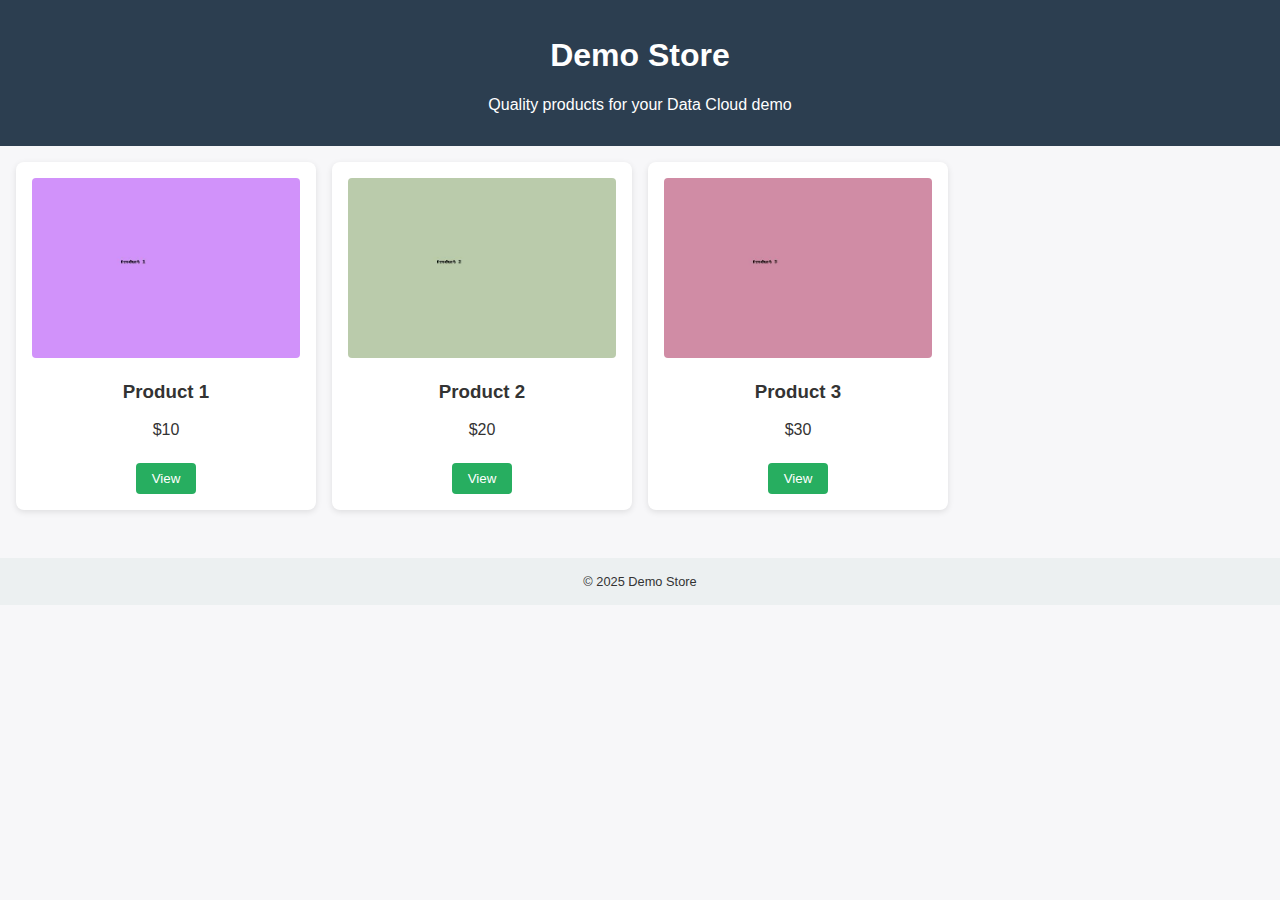
<file: index.html>
<!DOCTYPE html>
<html>
<head>
<title>Demo Store</title>
<link rel="stylesheet" href="assets/css/style.css"/>
<script async src="https://www.googletagmanager.com/gtag/js?id=G-XRRXP6YRQV"></script>
<script>
window.dataLayer=window.dataLayer||[];
function gtag(){dataLayer.push(arguments);}
gtag('js',new Date());
gtag('config','G-XRRXP6YRQV');
</script>
</head>
<body>
<header><h1>Demo Store</h1><p>Quality products for your Data Cloud demo</p></header>
<section class="product-grid">
  <div class="card">
    <img src="assets/images/p1.jpg" alt="Product 1">
    <h3>Product 1</h3>
    <p>$10</p>
    <a href="product1.html"><button>View</button></a>
  </div>
  <div class="card">
    <img src="assets/images/p2.jpg" alt="Product 2">
    <h3>Product 2</h3>
    <p>$20</p>
    <a href="product2.html"><button>View</button></a>
  </div>
  <div class="card">
    <img src="assets/images/p3.jpg" alt="Product 3">
    <h3>Product 3</h3>
    <p>$30</p>
    <a href="product3.html"><button>View</button></a>
  </div>
</section>
<footer>© 2025 Demo Store</footer>
<script src="scripts/dummyTraffic.js"></script>
</body>
</html>
</file>
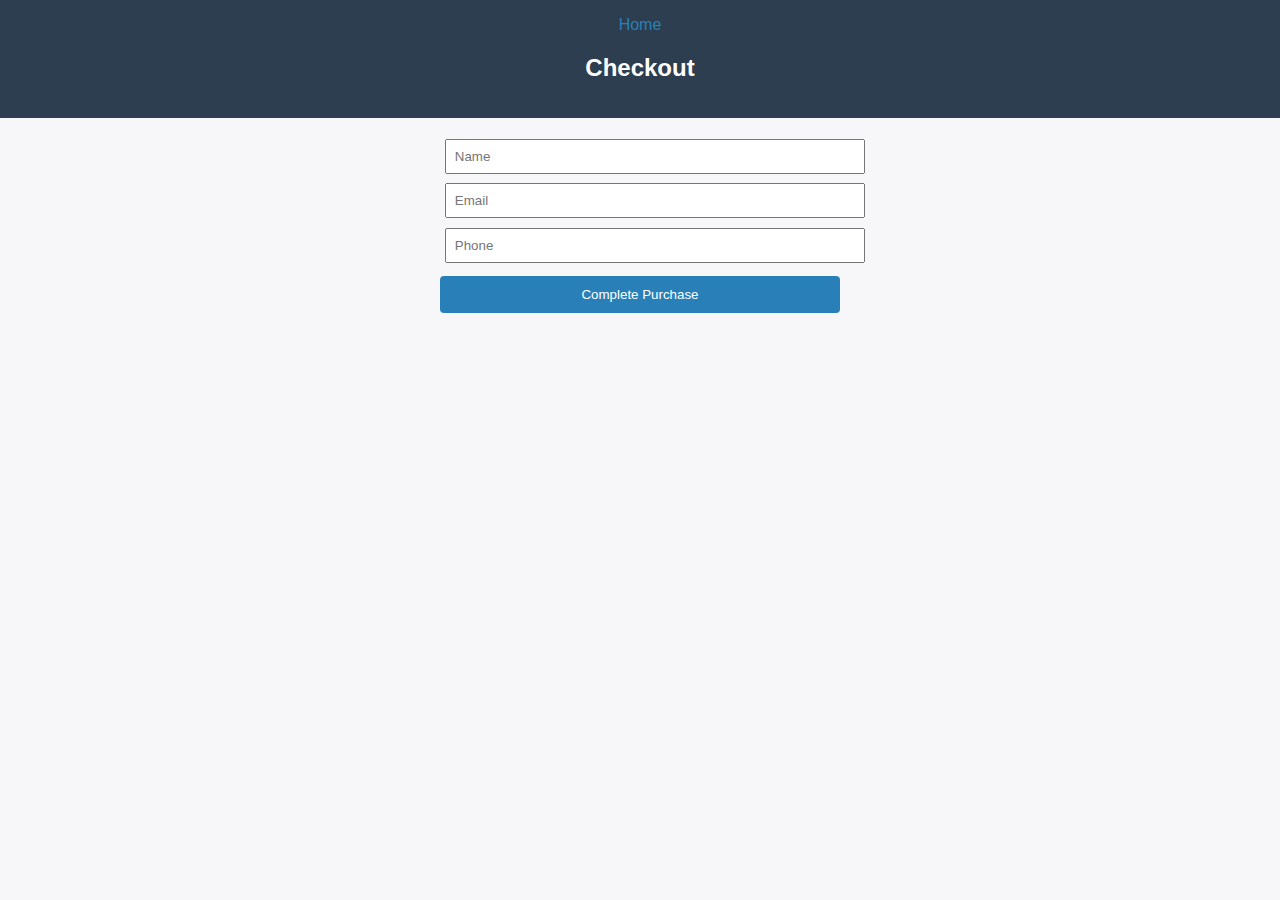
<file: checkout.html>
<!DOCTYPE html>
<html><head><title>Checkout</title><link rel="stylesheet" href="assets/css/style.css">
<script async src="https://www.googletagmanager.com/gtag/js?id=G-XRRXP6YRQV"></script>
<script>window.dataLayer=window.dataLayer||[];function gtag(){dataLayer.push(arguments);}gtag('js',new Date());gtag('config','G-XRRXP6YRQV');</script>
</head>
<body>
<header><a href="index.html">Home</a><h2>Checkout</h2></header>
<section style="padding:1rem;max-width:400px;margin:auto;">
<form id="checkoutForm">
<input name="name" placeholder="Name" required style="width:100%;padding:.5rem;margin:.3rem;"><br>
<input name="email" placeholder="Email" required type="email" style="width:100%;padding:.5rem;margin:.3rem;"><br>
<input name="phone" placeholder="Phone" required type="tel" style="width:100%;padding:.5rem;margin:.3rem;"><br>
<button style="width:100%;padding:.7rem;background:#2980b9;">Complete Purchase</button>
</form></section>
<script>
document.getElementById('checkoutForm').onsubmit=function(e){
 e.preventDefault();
 const f=e.target;const email=f.email.value;const phone=f.phone.value;
 gtag('event','purchase',{transaction_id:'T'+Date.now(),value:60,currency:'USD',
  user_data:{email:email,phone_number:phone},
  items:[{item_name:'Mixed Cart',price:60}]});
 alert('Thank you! Transaction sent to GA4.');
};
</script>
</body></html>
</file>
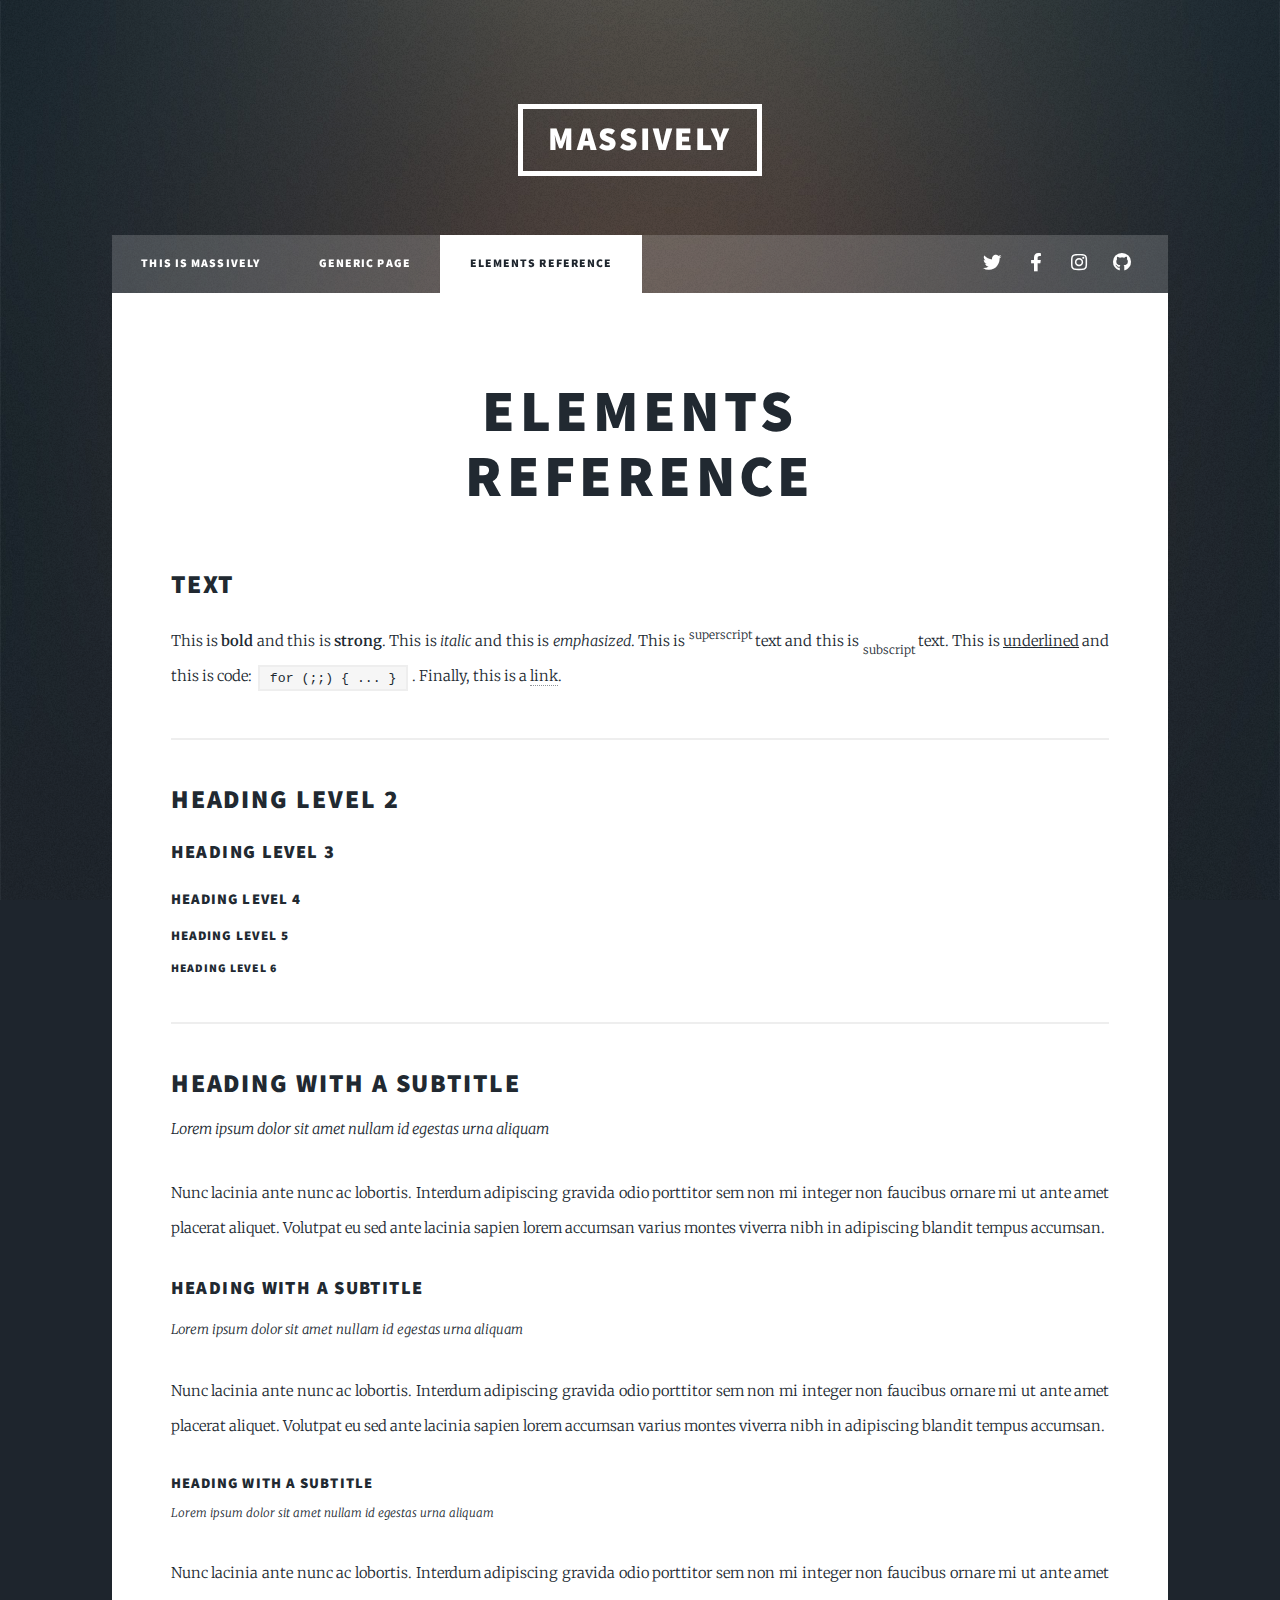
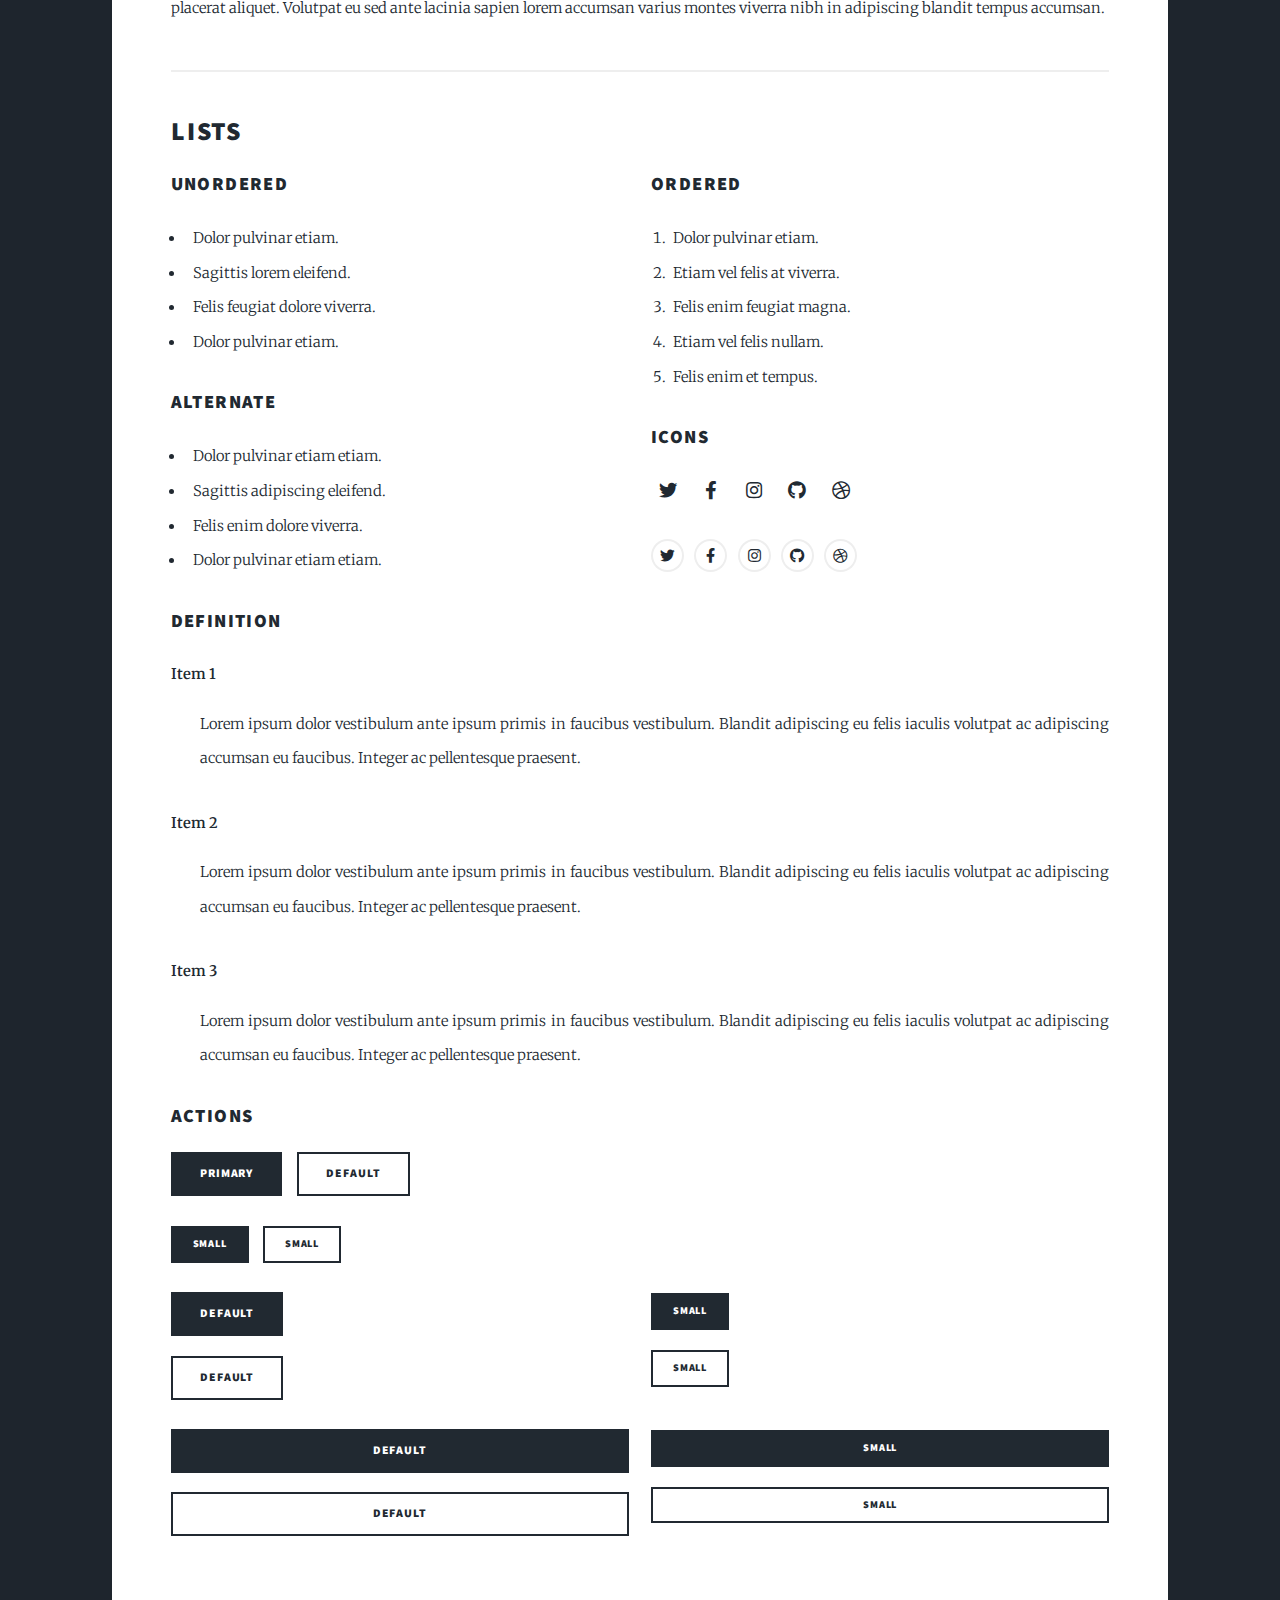
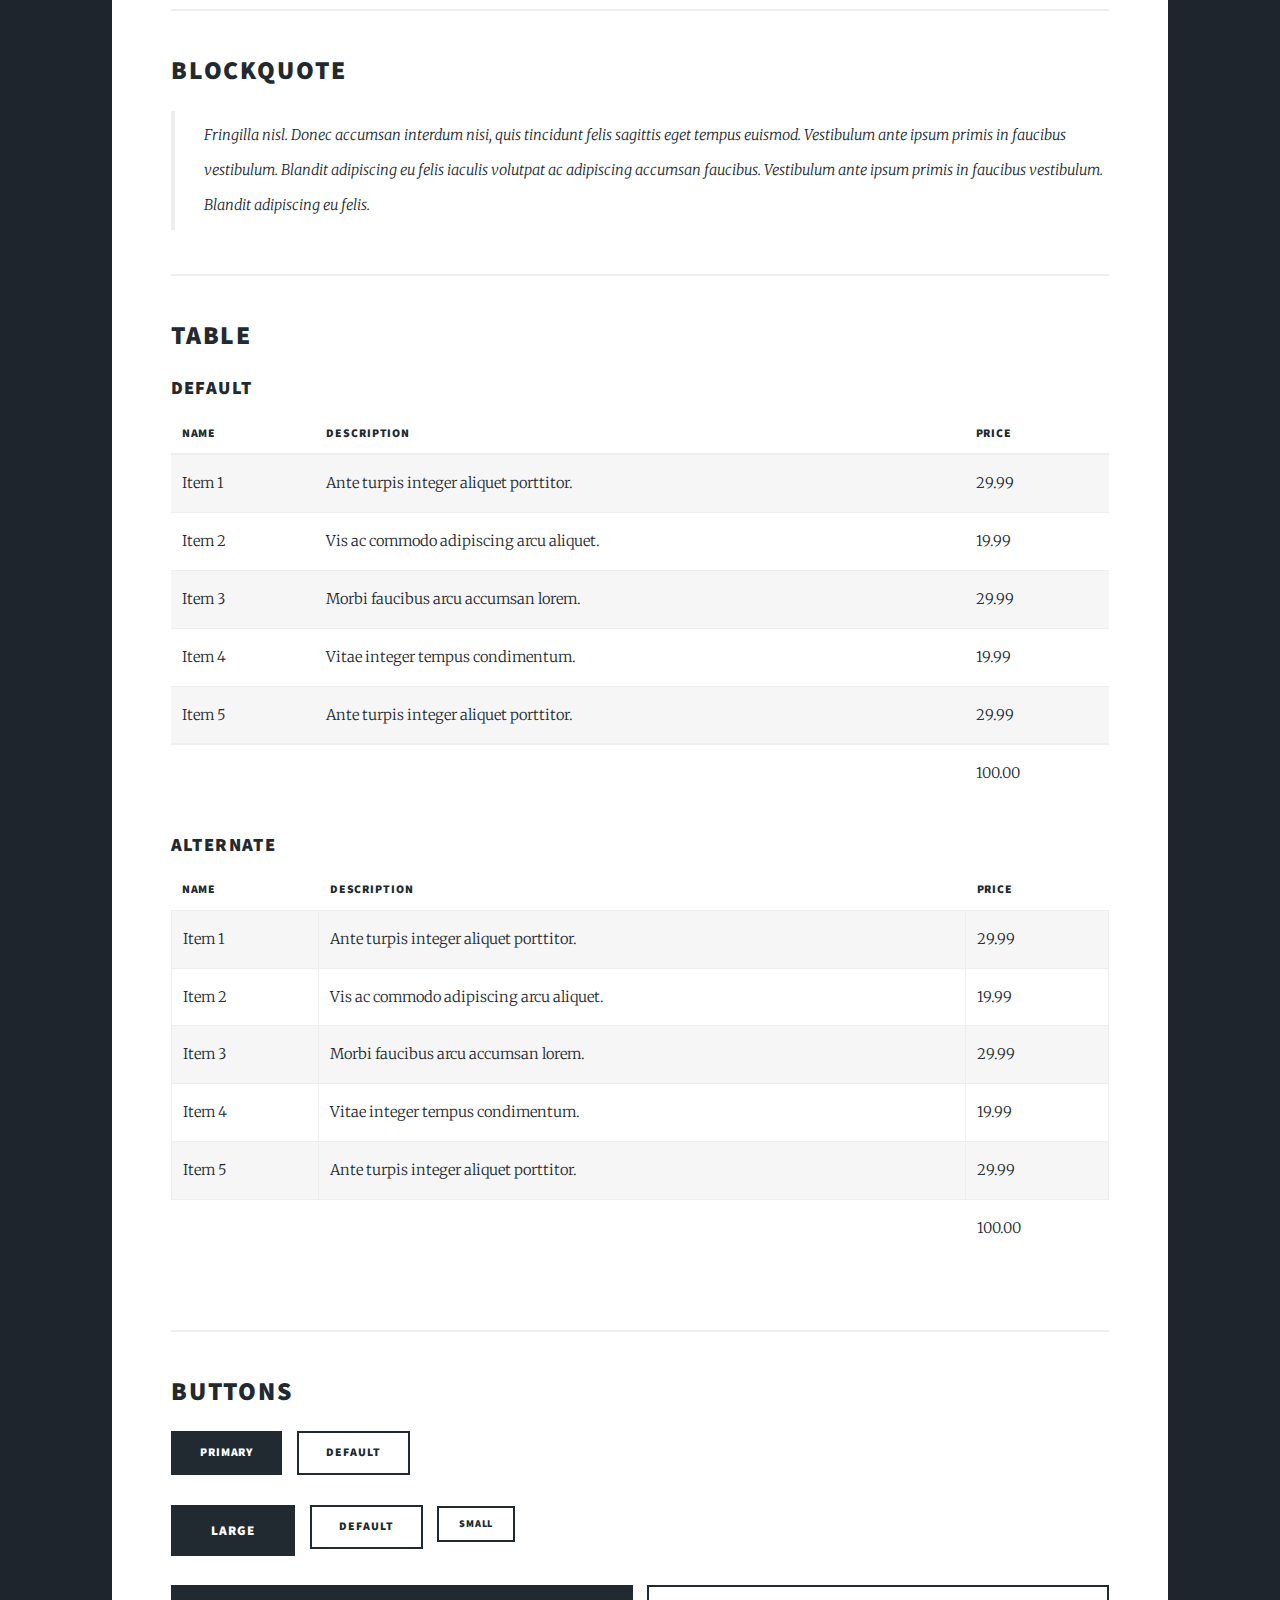
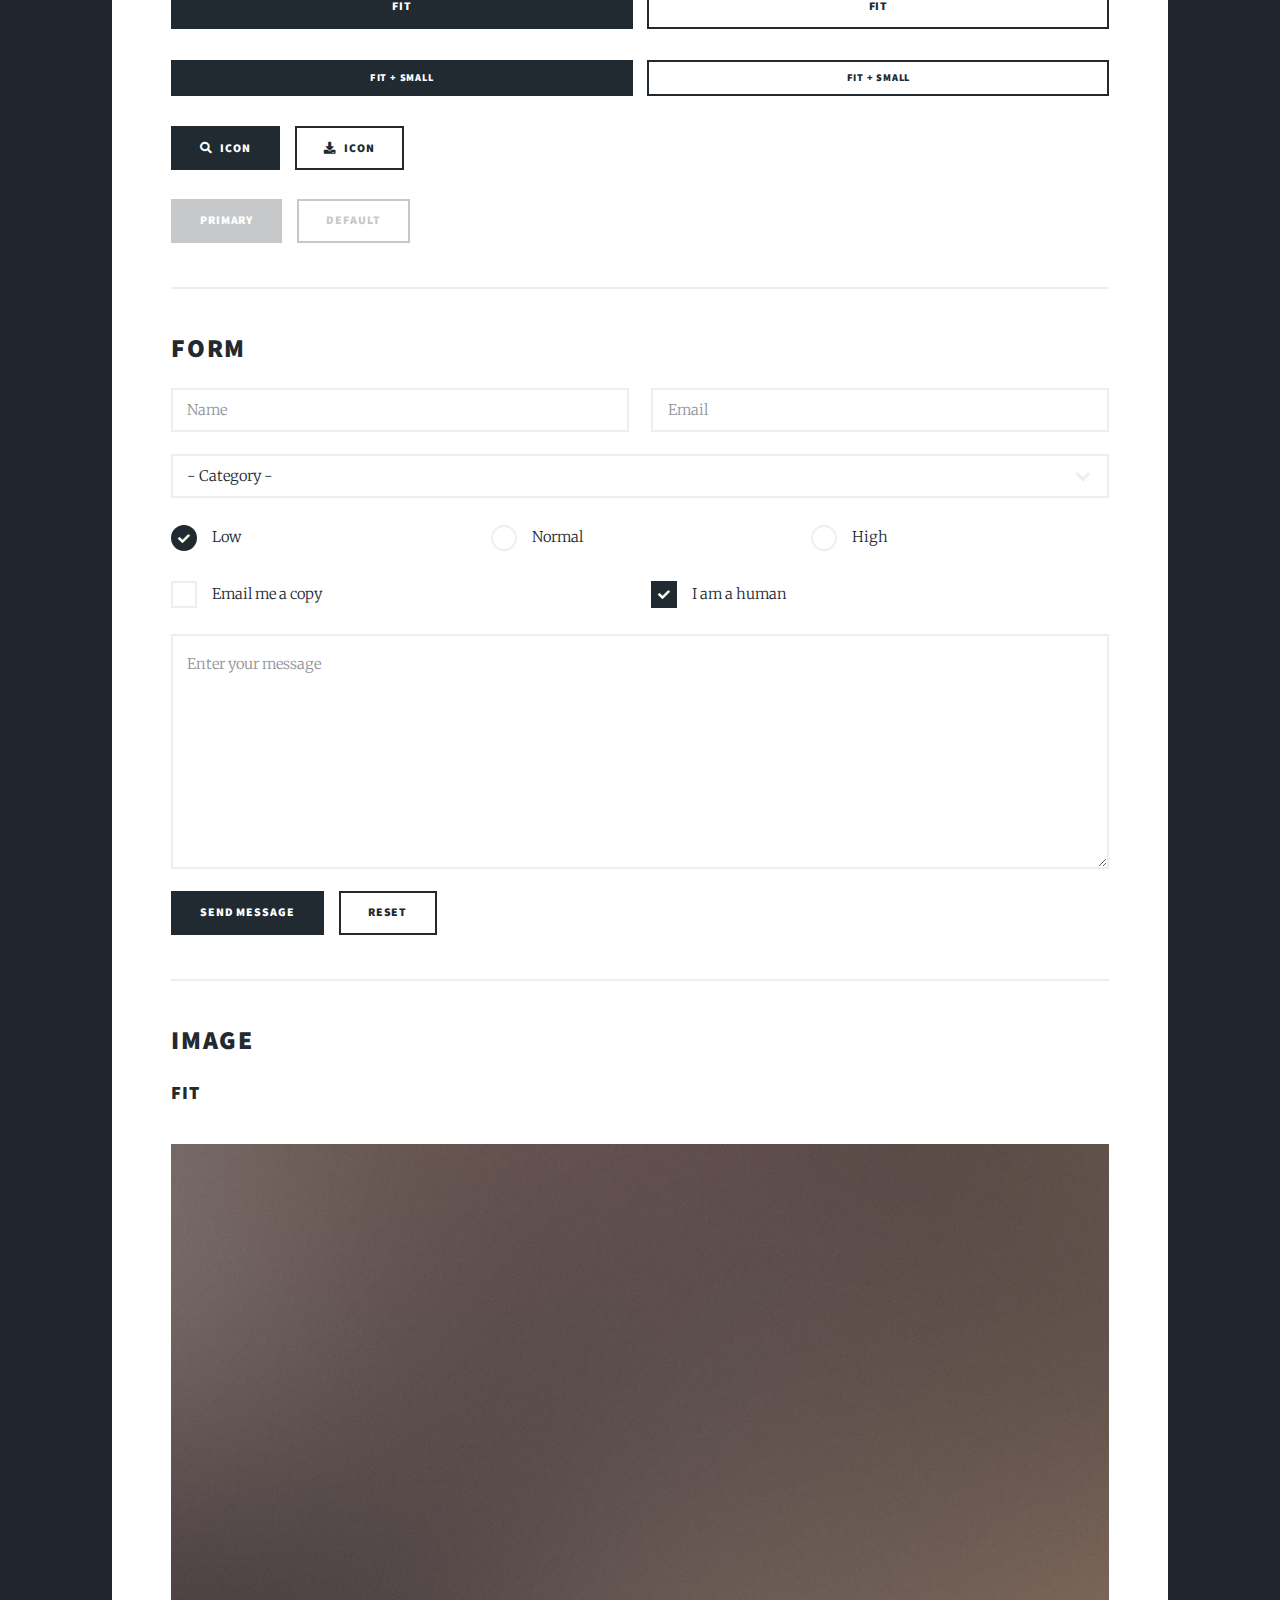
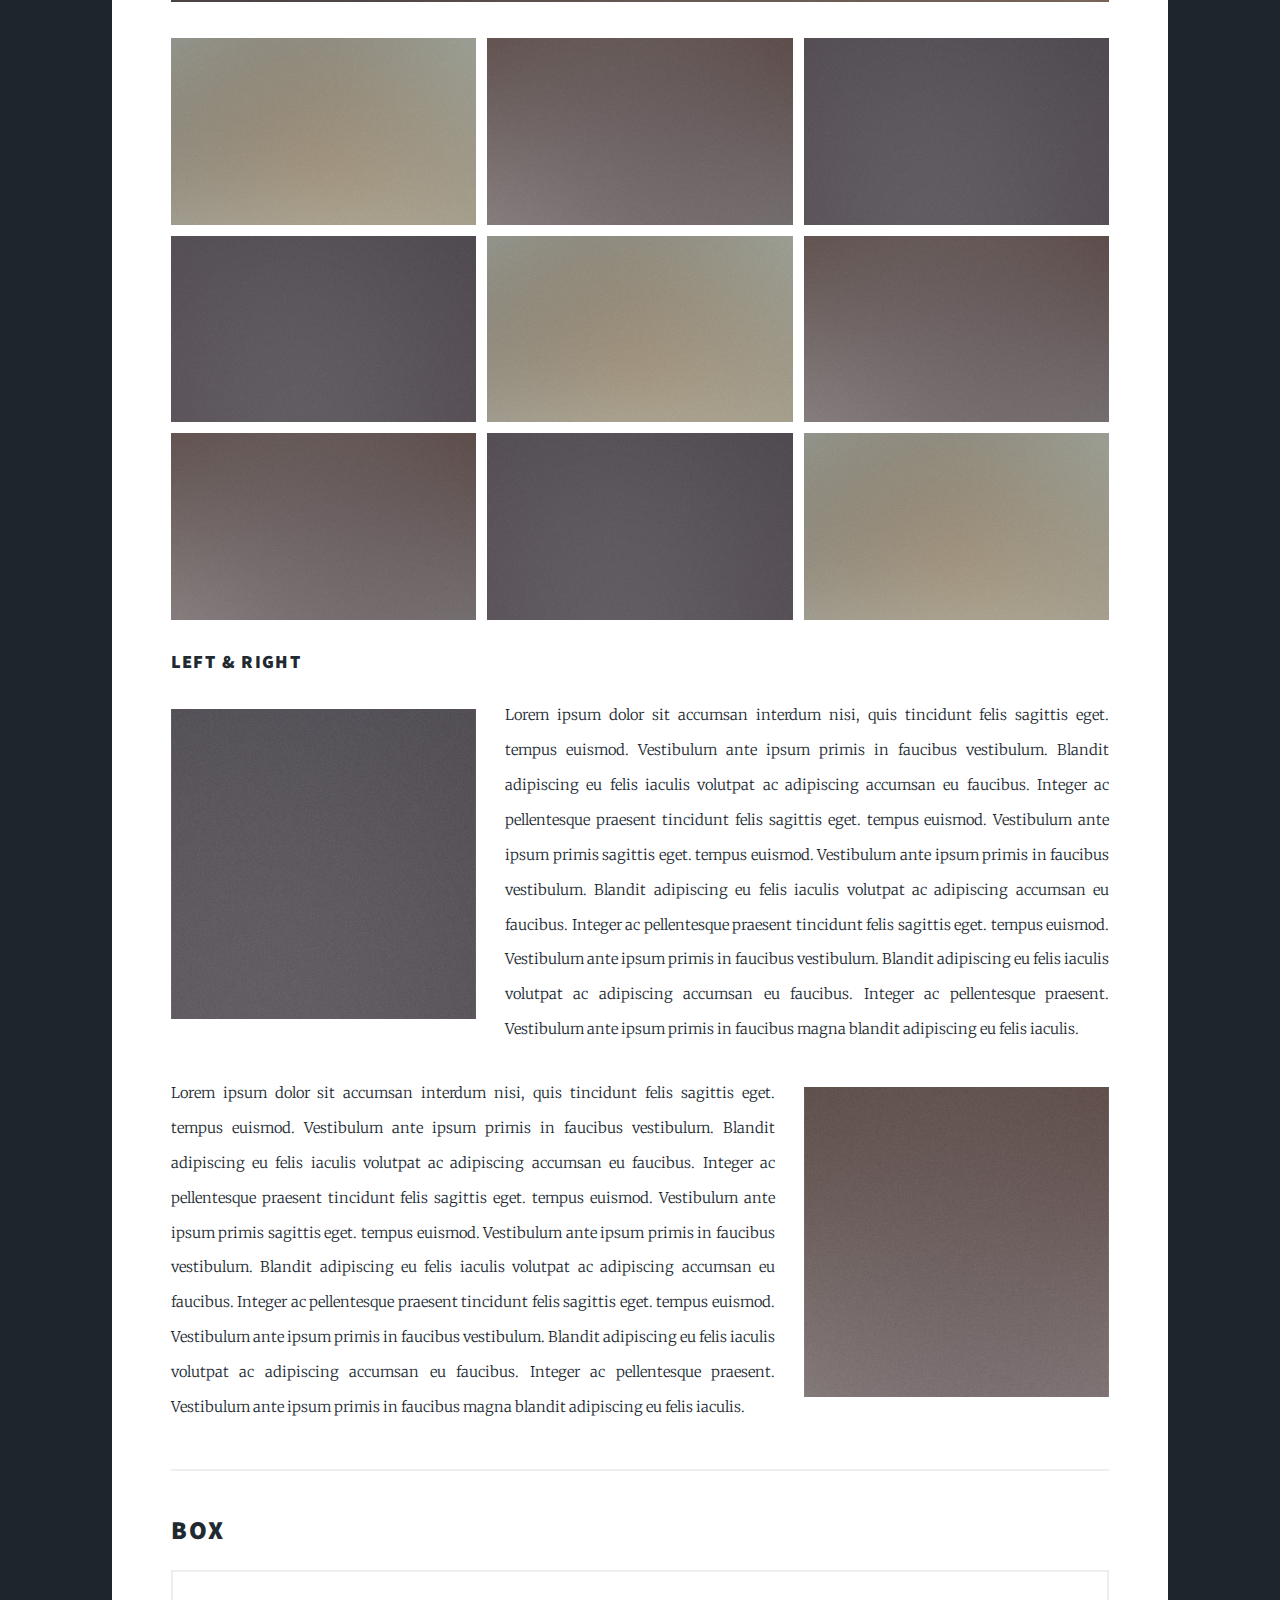
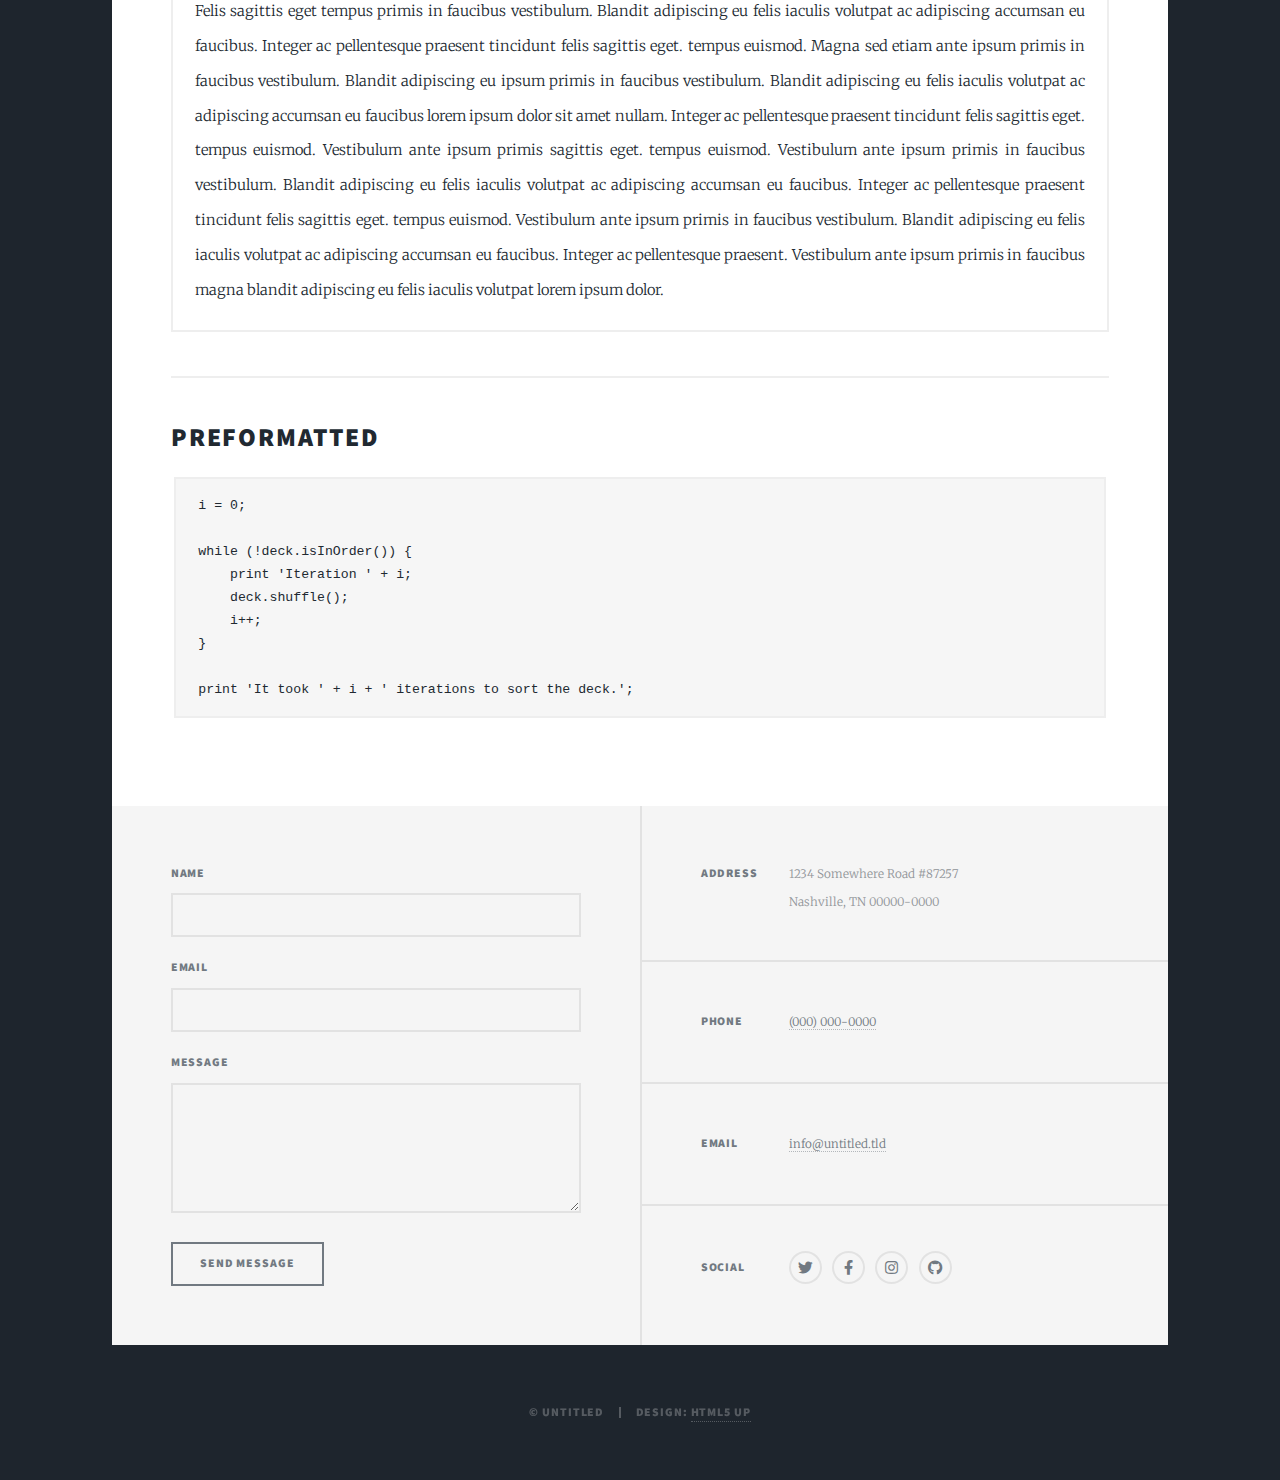
<file: elements.html>
<!DOCTYPE HTML>
<!--
	Massively by HTML5 UP
	html5up.net | @ajlkn
	Free for personal and commercial use under the CCA 3.0 license (html5up.net/license)
-->
<html>
	<head>
		<title>Elements Reference - Massively by HTML5 UP</title>
		<meta charset="utf-8" />
		<meta name="viewport" content="width=device-width, initial-scale=1, user-scalable=no" />
		<link rel="stylesheet" href="assets/css/main.css" />
		<noscript><link rel="stylesheet" href="assets/css/noscript.css" /></noscript>
	</head>
	<body class="is-preload">

		<!-- Wrapper -->
			<div id="wrapper">

				<!-- Header -->
					<header id="header">
						<a href="index.html" class="logo">Massively</a>
					</header>

				<!-- Nav -->
					<nav id="nav">
						<ul class="links">
							<li><a href="index.html">This is Massively</a></li>
							<li><a href="generic.html">Generic Page</a></li>
							<li class="active"><a href="elements.html">Elements Reference</a></li>
						</ul>
						<ul class="icons">
							<li><a href="#" class="icon brands fa-twitter"><span class="label">Twitter</span></a></li>
							<li><a href="#" class="icon brands fa-facebook-f"><span class="label">Facebook</span></a></li>
							<li><a href="#" class="icon brands fa-instagram"><span class="label">Instagram</span></a></li>
							<li><a href="#" class="icon brands fa-github"><span class="label">GitHub</span></a></li>
						</ul>
					</nav>

				<!-- Main -->
					<div id="main">

						<!-- Post -->
							<section class="post">
								<header class="major">
									<h1>Elements<br />
									Reference</h1>
								</header>

								<!-- Text stuff -->
									<h2>Text</h2>
									<p>This is <b>bold</b> and this is <strong>strong</strong>. This is <i>italic</i> and this is <em>emphasized</em>.
									This is <sup>superscript</sup> text and this is <sub>subscript</sub> text.
									This is <u>underlined</u> and this is code: <code>for (;;) { ... }</code>.
									Finally, this is a <a href="#">link</a>.</p>
									<hr />
									<h2>Heading Level 2</h2>
									<h3>Heading Level 3</h3>
									<h4>Heading Level 4</h4>
									<h5>Heading Level 5</h5>
									<h6>Heading Level 6</h6>
									<hr />
									<header>
										<h2>Heading with a Subtitle</h2>
										<p>Lorem ipsum dolor sit amet nullam id egestas urna aliquam</p>
									</header>
									<p>Nunc lacinia ante nunc ac lobortis. Interdum adipiscing gravida odio porttitor sem non mi integer non faucibus ornare mi ut ante amet placerat aliquet. Volutpat eu sed ante lacinia sapien lorem accumsan varius montes viverra nibh in adipiscing blandit tempus accumsan.</p>
									<header>
										<h3>Heading with a Subtitle</h3>
										<p>Lorem ipsum dolor sit amet nullam id egestas urna aliquam</p>
									</header>
									<p>Nunc lacinia ante nunc ac lobortis. Interdum adipiscing gravida odio porttitor sem non mi integer non faucibus ornare mi ut ante amet placerat aliquet. Volutpat eu sed ante lacinia sapien lorem accumsan varius montes viverra nibh in adipiscing blandit tempus accumsan.</p>
									<header>
										<h4>Heading with a Subtitle</h4>
										<p>Lorem ipsum dolor sit amet nullam id egestas urna aliquam</p>
									</header>
									<p>Nunc lacinia ante nunc ac lobortis. Interdum adipiscing gravida odio porttitor sem non mi integer non faucibus ornare mi ut ante amet placerat aliquet. Volutpat eu sed ante lacinia sapien lorem accumsan varius montes viverra nibh in adipiscing blandit tempus accumsan.</p>

									<hr />

								<!-- Lists -->
									<h2>Lists</h2>
									<div class="row">
										<div class="col-6 col-12-small">

											<h3>Unordered</h3>
											<ul>
												<li>Dolor pulvinar etiam.</li>
												<li>Sagittis lorem eleifend.</li>
												<li>Felis feugiat dolore viverra.</li>
												<li>Dolor pulvinar etiam.</li>
											</ul>

											<h3>Alternate</h3>
											<ul class="alt">
												<li>Dolor pulvinar etiam etiam.</li>
												<li>Sagittis adipiscing eleifend.</li>
												<li>Felis enim dolore viverra.</li>
												<li>Dolor pulvinar etiam etiam.</li>
											</ul>

										</div>
										<div class="col-6 col-12-small">

											<h3>Ordered</h3>
											<ol>
												<li>Dolor pulvinar etiam.</li>
												<li>Etiam vel felis at viverra.</li>
												<li>Felis enim feugiat magna.</li>
												<li>Etiam vel felis nullam.</li>
												<li>Felis enim et tempus.</li>
											</ol>

											<h3>Icons</h3>
											<ul class="icons">
												<li><a href="#" class="icon brands fa-twitter"><span class="label">Twitter</span></a></li>
												<li><a href="#" class="icon brands fa-facebook-f"><span class="label">Facebook</span></a></li>
												<li><a href="#" class="icon brands fa-instagram"><span class="label">Instagram</span></a></li>
												<li><a href="#" class="icon brands fa-github"><span class="label">Github</span></a></li>
												<li><a href="#" class="icon brands fa-dribbble"><span class="label">Dribbble</span></a></li>
											</ul>
											<ul class="icons alt">
												<li><a href="#" class="icon brands alt fa-twitter"><span class="label">Twitter</span></a></li>
												<li><a href="#" class="icon brands alt fa-facebook-f"><span class="label">Facebook</span></a></li>
												<li><a href="#" class="icon brands alt fa-instagram"><span class="label">Instagram</span></a></li>
												<li><a href="#" class="icon brands alt fa-github"><span class="label">Github</span></a></li>
												<li><a href="#" class="icon brands alt fa-dribbble"><span class="label">Dribbble</span></a></li>
											</ul>

										</div>
									</div>
									<h3>Definition</h3>
									<dl>
										<dt>Item 1</dt>
										<dd>
											<p>Lorem ipsum dolor vestibulum ante ipsum primis in faucibus vestibulum. Blandit adipiscing eu felis iaculis volutpat ac adipiscing accumsan eu faucibus. Integer ac pellentesque praesent.</p>
										</dd>
										<dt>Item 2</dt>
										<dd>
											<p>Lorem ipsum dolor vestibulum ante ipsum primis in faucibus vestibulum. Blandit adipiscing eu felis iaculis volutpat ac adipiscing accumsan eu faucibus. Integer ac pellentesque praesent.</p>
										</dd>
										<dt>Item 3</dt>
										<dd>
											<p>Lorem ipsum dolor vestibulum ante ipsum primis in faucibus vestibulum. Blandit adipiscing eu felis iaculis volutpat ac adipiscing accumsan eu faucibus. Integer ac pellentesque praesent.</p>
										</dd>
									</dl>

									<h3>Actions</h3>
									<ul class="actions">
										<li><a href="#" class="button primary">Primary</a></li>
										<li><a href="#" class="button">Default</a></li>
									</ul>
									<ul class="actions small">
										<li><a href="#" class="button primary small">Small</a></li>
										<li><a href="#" class="button small">Small</a></li>
									</ul>
									<div class="row">
										<div class="col-6 col-12-small">
											<ul class="actions stacked">
												<li><a href="#" class="button primary">Default</a></li>
												<li><a href="#" class="button">Default</a></li>
											</ul>
										</div>
										<div class="col-6 col-12-small">
											<ul class="actions stacked">
												<li><a href="#" class="button primary small">Small</a></li>
												<li><a href="#" class="button small">Small</a></li>
											</ul>
										</div>
									</div>
									<div class="row">
										<div class="col-6 col-12-small">
											<ul class="actions stacked">
												<li><a href="#" class="button primary fit">Default</a></li>
												<li><a href="#" class="button fit">Default</a></li>
											</ul>
										</div>
										<div class="col-6 col-12-small">
											<ul class="actions stacked">
												<li><a href="#" class="button primary small fit">Small</a></li>
												<li><a href="#" class="button small fit">Small</a></li>
											</ul>
										</div>
									</div>

									<hr />

								<!-- Blockquote -->
									<h2>Blockquote</h2>
									<blockquote>Fringilla nisl. Donec accumsan interdum nisi, quis tincidunt felis sagittis eget tempus euismod. Vestibulum ante ipsum primis in faucibus vestibulum. Blandit adipiscing eu felis iaculis volutpat ac adipiscing accumsan faucibus. Vestibulum ante ipsum primis in faucibus vestibulum. Blandit adipiscing eu felis.</blockquote>

									<hr />

								<!-- Table -->
									<h2>Table</h2>

									<h3>Default</h3>
									<div class="table-wrapper">
										<table>
											<thead>
												<tr>
													<th>Name</th>
													<th>Description</th>
													<th>Price</th>
												</tr>
											</thead>
											<tbody>
												<tr>
													<td>Item 1</td>
													<td>Ante turpis integer aliquet porttitor.</td>
													<td>29.99</td>
												</tr>
												<tr>
													<td>Item 2</td>
													<td>Vis ac commodo adipiscing arcu aliquet.</td>
													<td>19.99</td>
												</tr>
												<tr>
													<td>Item 3</td>
													<td> Morbi faucibus arcu accumsan lorem.</td>
													<td>29.99</td>
												</tr>
												<tr>
													<td>Item 4</td>
													<td>Vitae integer tempus condimentum.</td>
													<td>19.99</td>
												</tr>
												<tr>
													<td>Item 5</td>
													<td>Ante turpis integer aliquet porttitor.</td>
													<td>29.99</td>
												</tr>
											</tbody>
											<tfoot>
												<tr>
													<td colspan="2"></td>
													<td>100.00</td>
												</tr>
											</tfoot>
										</table>
									</div>

									<h3>Alternate</h3>
									<div class="table-wrapper">
										<table class="alt">
											<thead>
												<tr>
													<th>Name</th>
													<th>Description</th>
													<th>Price</th>
												</tr>
											</thead>
											<tbody>
												<tr>
													<td>Item 1</td>
													<td>Ante turpis integer aliquet porttitor.</td>
													<td>29.99</td>
												</tr>
												<tr>
													<td>Item 2</td>
													<td>Vis ac commodo adipiscing arcu aliquet.</td>
													<td>19.99</td>
												</tr>
												<tr>
													<td>Item 3</td>
													<td> Morbi faucibus arcu accumsan lorem.</td>
													<td>29.99</td>
												</tr>
												<tr>
													<td>Item 4</td>
													<td>Vitae integer tempus condimentum.</td>
													<td>19.99</td>
												</tr>
												<tr>
													<td>Item 5</td>
													<td>Ante turpis integer aliquet porttitor.</td>
													<td>29.99</td>
												</tr>
											</tbody>
											<tfoot>
												<tr>
													<td colspan="2"></td>
													<td>100.00</td>
												</tr>
											</tfoot>
										</table>
									</div>

									<hr />

								<!-- Buttons -->
									<h2>Buttons</h2>
									<ul class="actions">
										<li><a href="#" class="button primary">Primary</a></li>
										<li><a href="#" class="button">Default</a></li>
									</ul>
									<ul class="actions">
										<li><a href="#" class="button primary large">Large</a></li>
										<li><a href="#" class="button">Default</a></li>
										<li><a href="#" class="button small">Small</a></li>
									</ul>
									<ul class="actions fit">
										<li><a href="#" class="button primary fit">Fit</a></li>
										<li><a href="#" class="button fit">Fit</a></li>
									</ul>
									<ul class="actions fit small">
										<li><a href="#" class="button primary fit small">Fit + Small</a></li>
										<li><a href="#" class="button fit small">Fit + Small</a></li>
									</ul>
									<ul class="actions">
										<li><a href="#" class="button primary icon solid fa-search">Icon</a></li>
										<li><a href="#" class="button icon solid fa-download">Icon</a></li>
									</ul>
									<ul class="actions">
										<li><span class="button primary disabled">Primary</span></li>
										<li><span class="button disabled">Default</span></li>
									</ul>

									<hr />

								<!-- Form -->
									<h2>Form</h2>

									<form method="post" action="#">
										<div class="row gtr-uniform">
											<div class="col-6 col-12-xsmall">
												<input type="text" name="demo-name" id="demo-name" value="" placeholder="Name" />
											</div>
											<div class="col-6 col-12-xsmall">
												<input type="email" name="demo-email" id="demo-email" value="" placeholder="Email" />
											</div>
											<!-- Break -->
											<div class="col-12">
												<select name="demo-category" id="demo-category">
													<option value="">- Category -</option>
													<option value="1">Manufacturing</option>
													<option value="1">Shipping</option>
													<option value="1">Administration</option>
													<option value="1">Human Resources</option>
												</select>
											</div>
											<!-- Break -->
											<div class="col-4 col-12-small">
												<input type="radio" id="demo-priority-low" name="demo-priority" checked>
												<label for="demo-priority-low">Low</label>
											</div>
											<div class="col-4 col-12-small">
												<input type="radio" id="demo-priority-normal" name="demo-priority">
												<label for="demo-priority-normal">Normal</label>
											</div>
											<div class="col-4 col-12-small">
												<input type="radio" id="demo-priority-high" name="demo-priority">
												<label for="demo-priority-high">High</label>
											</div>
											<!-- Break -->
											<div class="col-6 col-12-small">
												<input type="checkbox" id="demo-copy" name="demo-copy">
												<label for="demo-copy">Email me a copy</label>
											</div>
											<div class="col-6 col-12-small">
												<input type="checkbox" id="demo-human" name="demo-human" checked>
												<label for="demo-human">I am a human</label>
											</div>
											<!-- Break -->
											<div class="col-12">
												<textarea name="demo-message" id="demo-message" placeholder="Enter your message" rows="6"></textarea>
											</div>
											<!-- Break -->
											<div class="col-12">
												<ul class="actions">
													<li><input type="submit" value="Send Message" class="primary" /></li>
													<li><input type="reset" value="Reset" /></li>
												</ul>
											</div>
										</div>
									</form>

									<hr />

								<!-- Image -->
									<h2>Image</h2>

									<h3>Fit</h3>
									<span class="image fit"><img src="images/pic01.jpg" alt="" /></span>
									<div class="box alt">
										<div class="row gtr-50 gtr-uniform">
											<div class="col-4"><span class="image fit"><img src="images/pic02.jpg" alt="" /></span></div>
											<div class="col-4"><span class="image fit"><img src="images/pic03.jpg" alt="" /></span></div>
											<div class="col-4"><span class="image fit"><img src="images/pic04.jpg" alt="" /></span></div>
											<!-- Break -->
											<div class="col-4"><span class="image fit"><img src="images/pic04.jpg" alt="" /></span></div>
											<div class="col-4"><span class="image fit"><img src="images/pic02.jpg" alt="" /></span></div>
											<div class="col-4"><span class="image fit"><img src="images/pic03.jpg" alt="" /></span></div>
											<!-- Break -->
											<div class="col-4"><span class="image fit"><img src="images/pic03.jpg" alt="" /></span></div>
											<div class="col-4"><span class="image fit"><img src="images/pic04.jpg" alt="" /></span></div>
											<div class="col-4"><span class="image fit"><img src="images/pic02.jpg" alt="" /></span></div>
										</div>
									</div>

									<h3>Left &amp; Right</h3>
									<p><span class="image left"><img src="images/pic08.jpg" alt="" /></span>Lorem ipsum dolor sit accumsan interdum nisi, quis tincidunt felis sagittis eget. tempus euismod. Vestibulum ante ipsum primis in faucibus vestibulum. Blandit adipiscing eu felis iaculis volutpat ac adipiscing accumsan eu faucibus. Integer ac pellentesque praesent tincidunt felis sagittis eget. tempus euismod. Vestibulum ante ipsum primis sagittis eget. tempus euismod. Vestibulum ante ipsum primis in faucibus vestibulum. Blandit adipiscing eu felis iaculis volutpat ac adipiscing accumsan eu faucibus. Integer ac pellentesque praesent tincidunt felis sagittis eget. tempus euismod. Vestibulum ante ipsum primis in faucibus vestibulum. Blandit adipiscing eu felis iaculis volutpat ac adipiscing accumsan eu faucibus. Integer ac pellentesque praesent. Vestibulum ante ipsum primis in faucibus magna blandit adipiscing eu felis iaculis.</p>
									<p><span class="image right"><img src="images/pic09.jpg" alt="" /></span>Lorem ipsum dolor sit accumsan interdum nisi, quis tincidunt felis sagittis eget. tempus euismod. Vestibulum ante ipsum primis in faucibus vestibulum. Blandit adipiscing eu felis iaculis volutpat ac adipiscing accumsan eu faucibus. Integer ac pellentesque praesent tincidunt felis sagittis eget. tempus euismod. Vestibulum ante ipsum primis sagittis eget. tempus euismod. Vestibulum ante ipsum primis in faucibus vestibulum. Blandit adipiscing eu felis iaculis volutpat ac adipiscing accumsan eu faucibus. Integer ac pellentesque praesent tincidunt felis sagittis eget. tempus euismod. Vestibulum ante ipsum primis in faucibus vestibulum. Blandit adipiscing eu felis iaculis volutpat ac adipiscing accumsan eu faucibus. Integer ac pellentesque praesent. Vestibulum ante ipsum primis in faucibus magna blandit adipiscing eu felis iaculis.</p>

									<hr />

								<!-- Box -->
									<h2>Box</h2>
									<div class="box">
										<p>Felis sagittis eget tempus primis in faucibus vestibulum. Blandit adipiscing eu felis iaculis volutpat ac adipiscing accumsan eu faucibus. Integer ac pellentesque praesent tincidunt felis sagittis eget. tempus euismod. Magna sed etiam ante ipsum primis in faucibus vestibulum. Blandit adipiscing eu ipsum primis in faucibus vestibulum. Blandit adipiscing eu felis iaculis volutpat ac adipiscing accumsan eu faucibus lorem ipsum dolor sit amet nullam. Integer ac pellentesque praesent tincidunt felis sagittis eget. tempus euismod. Vestibulum ante ipsum primis sagittis eget. tempus euismod. Vestibulum ante ipsum primis in faucibus vestibulum. Blandit adipiscing eu felis iaculis volutpat ac adipiscing accumsan eu faucibus. Integer ac pellentesque praesent tincidunt felis sagittis eget. tempus euismod. Vestibulum ante ipsum primis in faucibus vestibulum. Blandit adipiscing eu felis iaculis volutpat ac adipiscing accumsan eu faucibus. Integer ac pellentesque praesent. Vestibulum ante ipsum primis in faucibus magna blandit adipiscing eu felis iaculis volutpat lorem ipsum dolor.</p>
									</div>

									<hr />

								<!-- Preformatted Code -->
									<h2>Preformatted</h2>
									<pre><code>i = 0;

while (!deck.isInOrder()) {
    print 'Iteration ' + i;
    deck.shuffle();
    i++;
}

print 'It took ' + i + ' iterations to sort the deck.';
</code></pre>

							</section>

					</div>

				<!-- Footer -->
					<footer id="footer">
						<section>
							<form method="post" action="#">
								<div class="fields">
									<div class="field">
										<label for="name">Name</label>
										<input type="text" name="name" id="name" />
									</div>
									<div class="field">
										<label for="email">Email</label>
										<input type="text" name="email" id="email" />
									</div>
									<div class="field">
										<label for="message">Message</label>
										<textarea name="message" id="message" rows="3"></textarea>
									</div>
								</div>
								<ul class="actions">
									<li><input type="submit" value="Send Message" /></li>
								</ul>
							</form>
						</section>
						<section class="split contact">
							<section class="alt">
								<h3>Address</h3>
								<p>1234 Somewhere Road #87257<br />
								Nashville, TN 00000-0000</p>
							</section>
							<section>
								<h3>Phone</h3>
								<p><a href="#">(000) 000-0000</a></p>
							</section>
							<section>
								<h3>Email</h3>
								<p><a href="#">info@untitled.tld</a></p>
							</section>
							<section>
								<h3>Social</h3>
								<ul class="icons alt">
									<li><a href="#" class="icon brands alt fa-twitter"><span class="label">Twitter</span></a></li>
									<li><a href="#" class="icon brands alt fa-facebook-f"><span class="label">Facebook</span></a></li>
									<li><a href="#" class="icon brands alt fa-instagram"><span class="label">Instagram</span></a></li>
									<li><a href="#" class="icon brands alt fa-github"><span class="label">GitHub</span></a></li>
								</ul>
							</section>
						</section>
					</footer>

				<!-- Copyright -->
					<div id="copyright">
						<ul><li>&copy; Untitled</li><li>Design: <a href="https://html5up.net">HTML5 UP</a></li></ul>
					</div>

			</div>

		<!-- Scripts -->
			<script src="assets/js/jquery.min.js"></script>
			<script src="assets/js/jquery.scrollex.min.js"></script>
			<script src="assets/js/jquery.scrolly.min.js"></script>
			<script src="assets/js/browser.min.js"></script>
			<script src="assets/js/breakpoints.min.js"></script>
			<script src="assets/js/util.js"></script>
			<script src="assets/js/main.js"></script>

	</body>
</html>
</file>
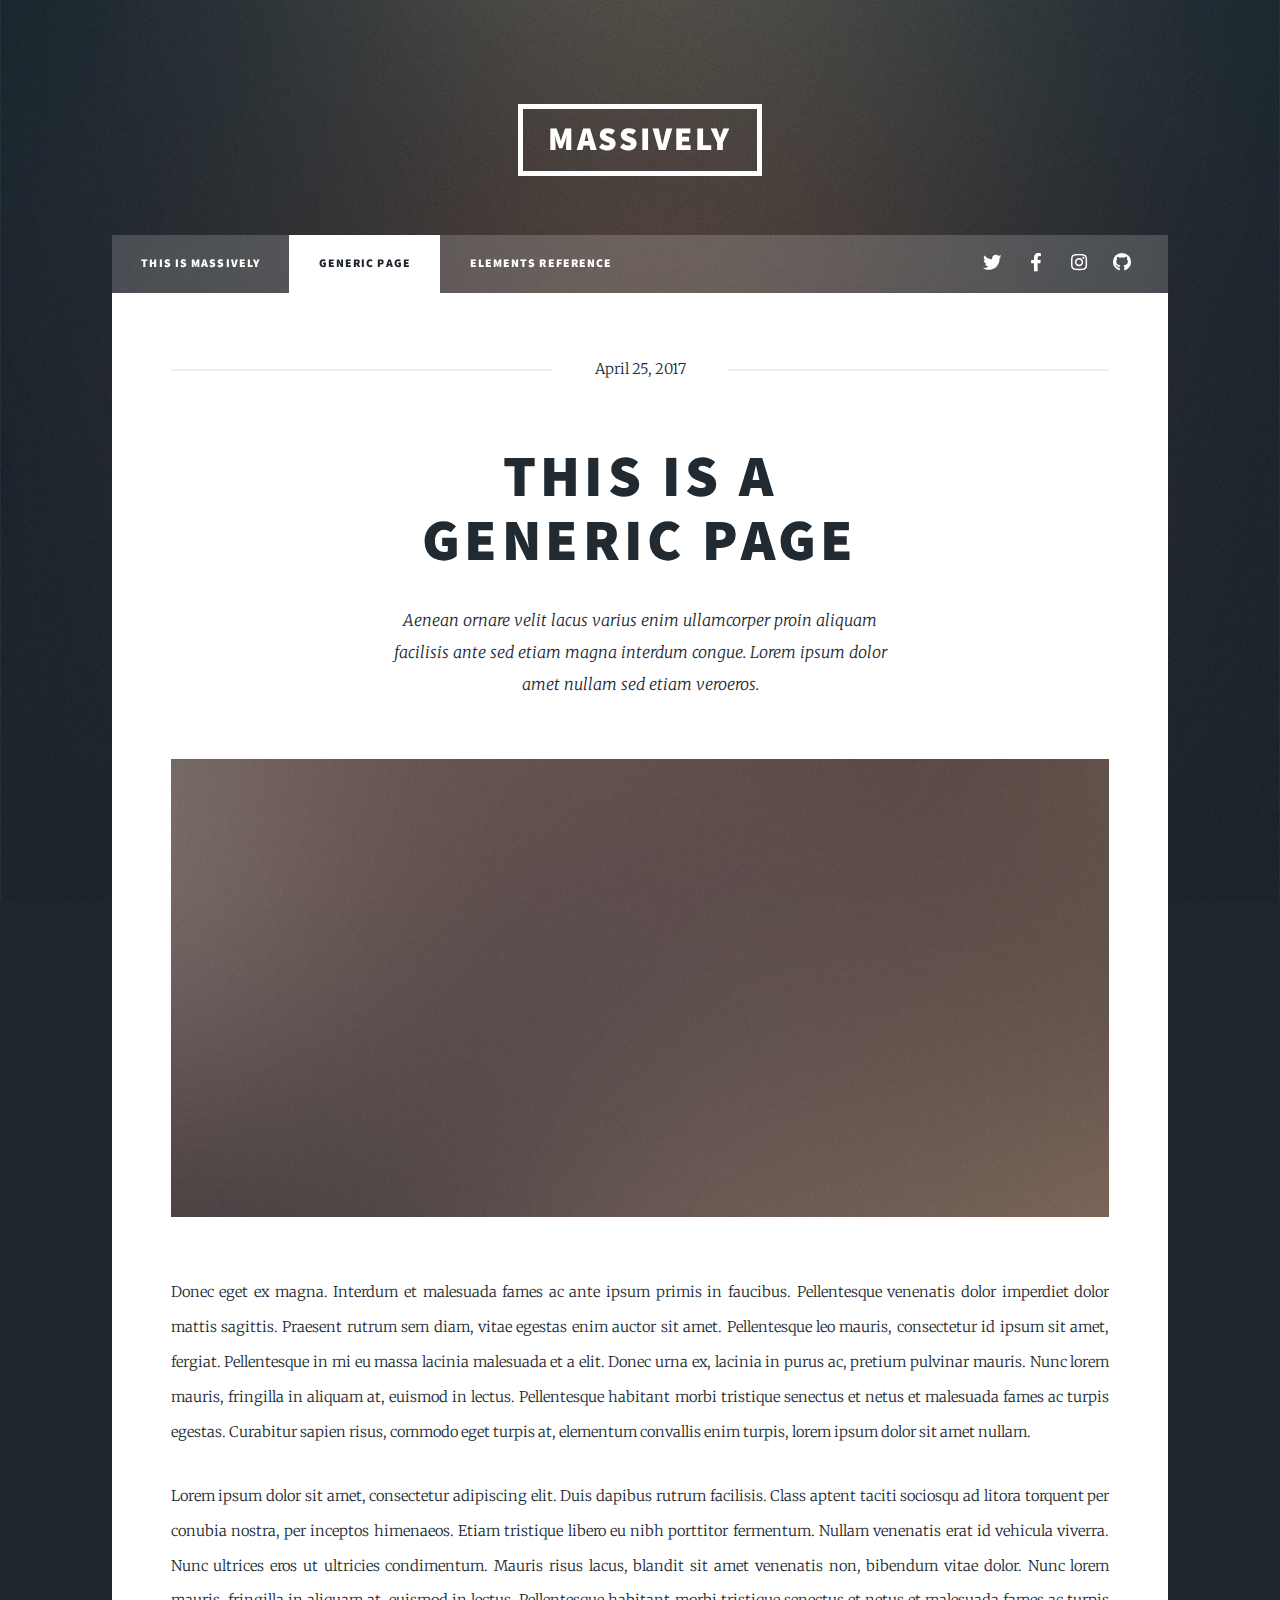
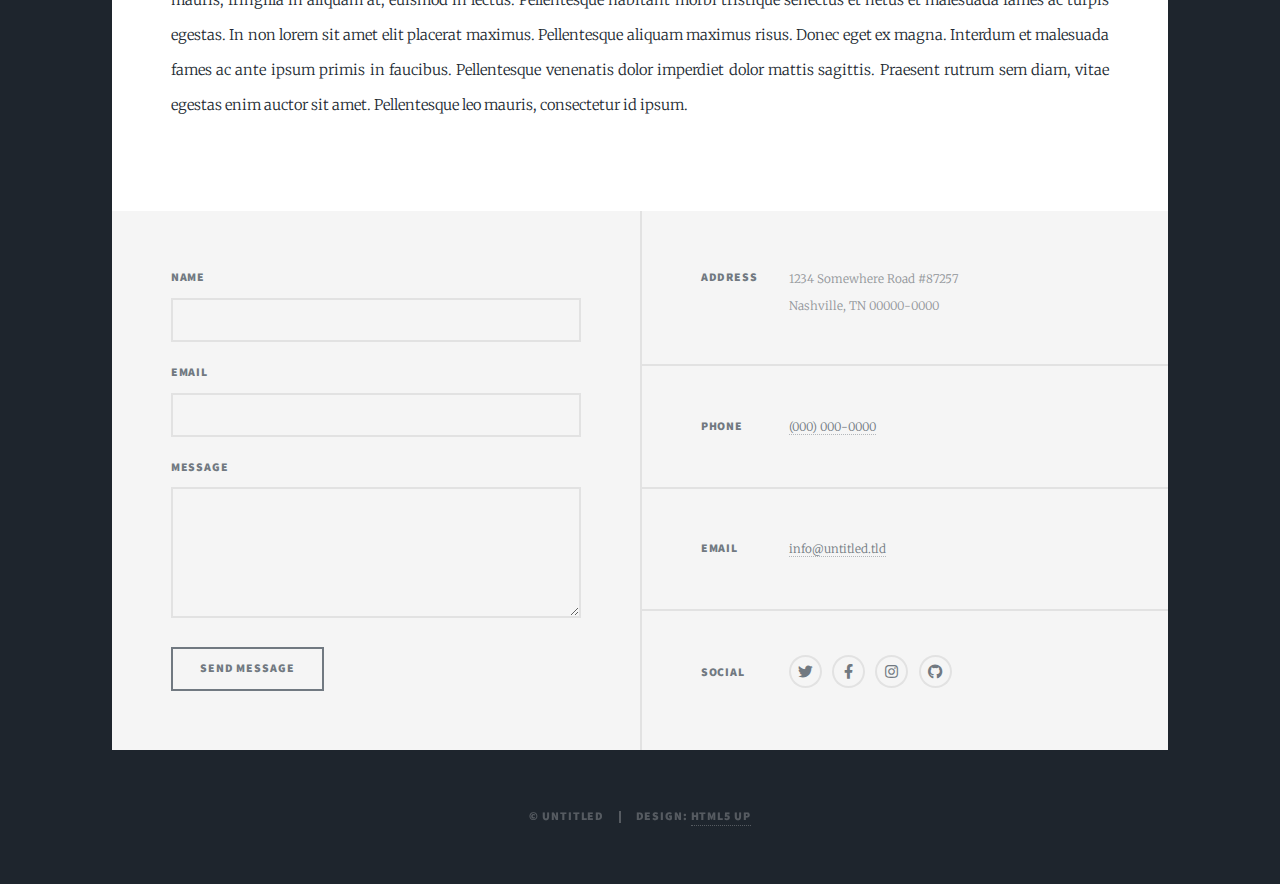
<file: generic.html>
<!DOCTYPE HTML>
<!--
	Massively by HTML5 UP
	html5up.net | @ajlkn
	Free for personal and commercial use under the CCA 3.0 license (html5up.net/license)
-->
<html>
	<head>
		<title>Generic Page - Massively by HTML5 UP</title>
		<meta charset="utf-8" />
		<meta name="viewport" content="width=device-width, initial-scale=1, user-scalable=no" />
		<link rel="stylesheet" href="assets/css/main.css" />
		<noscript><link rel="stylesheet" href="assets/css/noscript.css" /></noscript>
	</head>
	<body class="is-preload">

		<!-- Wrapper -->
			<div id="wrapper">

				<!-- Header -->
					<header id="header">
						<a href="index.html" class="logo">Massively</a>
					</header>

				<!-- Nav -->
					<nav id="nav">
						<ul class="links">
							<li><a href="index.html">This is Massively</a></li>
							<li class="active"><a href="generic.html">Generic Page</a></li>
							<li><a href="elements.html">Elements Reference</a></li>
						</ul>
						<ul class="icons">
							<li><a href="#" class="icon brands fa-twitter"><span class="label">Twitter</span></a></li>
							<li><a href="#" class="icon brands fa-facebook-f"><span class="label">Facebook</span></a></li>
							<li><a href="#" class="icon brands fa-instagram"><span class="label">Instagram</span></a></li>
							<li><a href="#" class="icon brands fa-github"><span class="label">GitHub</span></a></li>
						</ul>
					</nav>

				<!-- Main -->
					<div id="main">

						<!-- Post -->
							<section class="post">
								<header class="major">
									<span class="date">April 25, 2017</span>
									<h1>This is a<br />
									Generic Page</h1>
									<p>Aenean ornare velit lacus varius enim ullamcorper proin aliquam<br />
									facilisis ante sed etiam magna interdum congue. Lorem ipsum dolor<br />
									amet nullam sed etiam veroeros.</p>
								</header>
								<div class="image main"><img src="images/pic01.jpg" alt="" /></div>
								<p>Donec eget ex magna. Interdum et malesuada fames ac ante ipsum primis in faucibus. Pellentesque venenatis dolor imperdiet dolor mattis sagittis. Praesent rutrum sem diam, vitae egestas enim auctor sit amet. Pellentesque leo mauris, consectetur id ipsum sit amet, fergiat. Pellentesque in mi eu massa lacinia malesuada et a elit. Donec urna ex, lacinia in purus ac, pretium pulvinar mauris. Nunc lorem mauris, fringilla in aliquam at, euismod in lectus. Pellentesque habitant morbi tristique senectus et netus et malesuada fames ac turpis egestas. Curabitur sapien risus, commodo eget turpis at, elementum convallis enim turpis, lorem ipsum dolor sit amet nullam.</p>
								<p>Lorem ipsum dolor sit amet, consectetur adipiscing elit. Duis dapibus rutrum facilisis. Class aptent taciti sociosqu ad litora torquent per conubia nostra, per inceptos himenaeos. Etiam tristique libero eu nibh porttitor fermentum. Nullam venenatis erat id vehicula viverra. Nunc ultrices eros ut ultricies condimentum. Mauris risus lacus, blandit sit amet venenatis non, bibendum vitae dolor. Nunc lorem mauris, fringilla in aliquam at, euismod in lectus. Pellentesque habitant morbi tristique senectus et netus et malesuada fames ac turpis egestas. In non lorem sit amet elit placerat maximus. Pellentesque aliquam maximus risus. Donec eget ex magna. Interdum et malesuada fames ac ante ipsum primis in faucibus. Pellentesque venenatis dolor imperdiet dolor mattis sagittis. Praesent rutrum sem diam, vitae egestas enim auctor sit amet. Pellentesque leo mauris, consectetur id ipsum.</p>
							</section>

					</div>

				<!-- Footer -->
					<footer id="footer">
						<section>
							<form method="post" action="#">
								<div class="fields">
									<div class="field">
										<label for="name">Name</label>
										<input type="text" name="name" id="name" />
									</div>
									<div class="field">
										<label for="email">Email</label>
										<input type="text" name="email" id="email" />
									</div>
									<div class="field">
										<label for="message">Message</label>
										<textarea name="message" id="message" rows="3"></textarea>
									</div>
								</div>
								<ul class="actions">
									<li><input type="submit" value="Send Message" /></li>
								</ul>
							</form>
						</section>
						<section class="split contact">
							<section class="alt">
								<h3>Address</h3>
								<p>1234 Somewhere Road #87257<br />
								Nashville, TN 00000-0000</p>
							</section>
							<section>
								<h3>Phone</h3>
								<p><a href="#">(000) 000-0000</a></p>
							</section>
							<section>
								<h3>Email</h3>
								<p><a href="#">info@untitled.tld</a></p>
							</section>
							<section>
								<h3>Social</h3>
								<ul class="icons alt">
									<li><a href="#" class="icon brands alt fa-twitter"><span class="label">Twitter</span></a></li>
									<li><a href="#" class="icon brands alt fa-facebook-f"><span class="label">Facebook</span></a></li>
									<li><a href="#" class="icon brands alt fa-instagram"><span class="label">Instagram</span></a></li>
									<li><a href="#" class="icon brands alt fa-github"><span class="label">GitHub</span></a></li>
								</ul>
							</section>
						</section>
					</footer>

				<!-- Copyright -->
					<div id="copyright">
						<ul><li>&copy; Untitled</li><li>Design: <a href="https://html5up.net">HTML5 UP</a></li></ul>
					</div>

			</div>

		<!-- Scripts -->
			<script src="assets/js/jquery.min.js"></script>
			<script src="assets/js/jquery.scrollex.min.js"></script>
			<script src="assets/js/jquery.scrolly.min.js"></script>
			<script src="assets/js/browser.min.js"></script>
			<script src="assets/js/breakpoints.min.js"></script>
			<script src="assets/js/util.js"></script>
			<script src="assets/js/main.js"></script>

	</body>
</html>
</file>
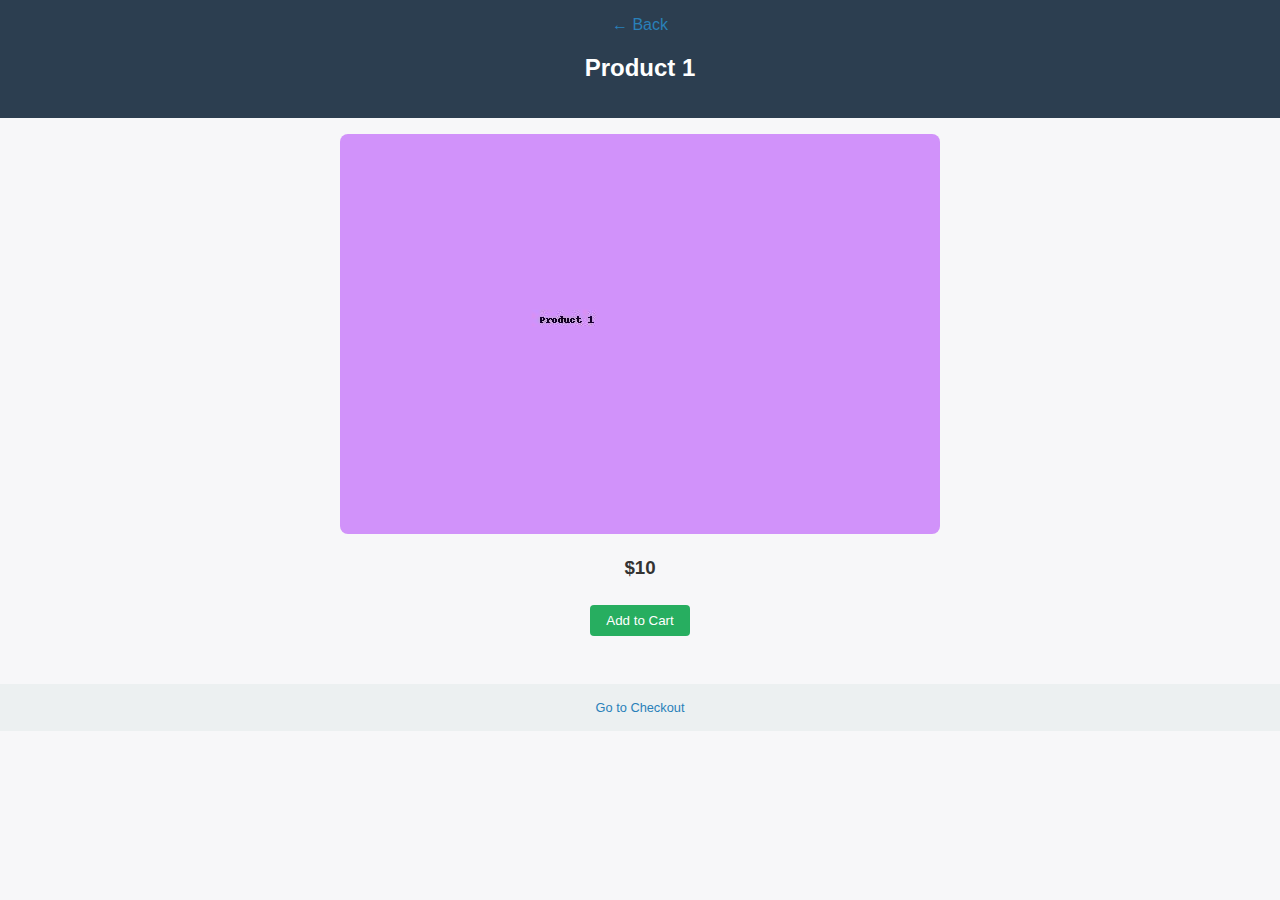
<file: product1.html>
<!DOCTYPE html>
<html><head><title>Product 1</title><link rel="stylesheet" href="assets/css/style.css">
<script async src="https://www.googletagmanager.com/gtag/js?id=G-XRRXP6YRQV"></script>
<script>window.dataLayer=window.dataLayer||[];function gtag(){dataLayer.push(arguments);}gtag('js',new Date());gtag('config','G-XRRXP6YRQV');</script>
</head>
<body>
<header><a href="index.html">← Back</a><h2>Product 1</h2></header>
<section style="padding:1rem;text-align:center;">
<img src="assets/images/p1.jpg" style="max-width:60%;border-radius:8px;"><h3>$10</h3>
<button onclick="addToCart('Product 1',10)">Add to Cart</button>
</section>
<footer><a href="checkout.html">Go to Checkout</a></footer>
<script>
function addToCart(item,price){
  gtag('event','add_to_cart',{value:price,currency:'USD',items:[{item_name:item,price:price}]});alert(item+' added!');}
</script>
</body></html>
</file>
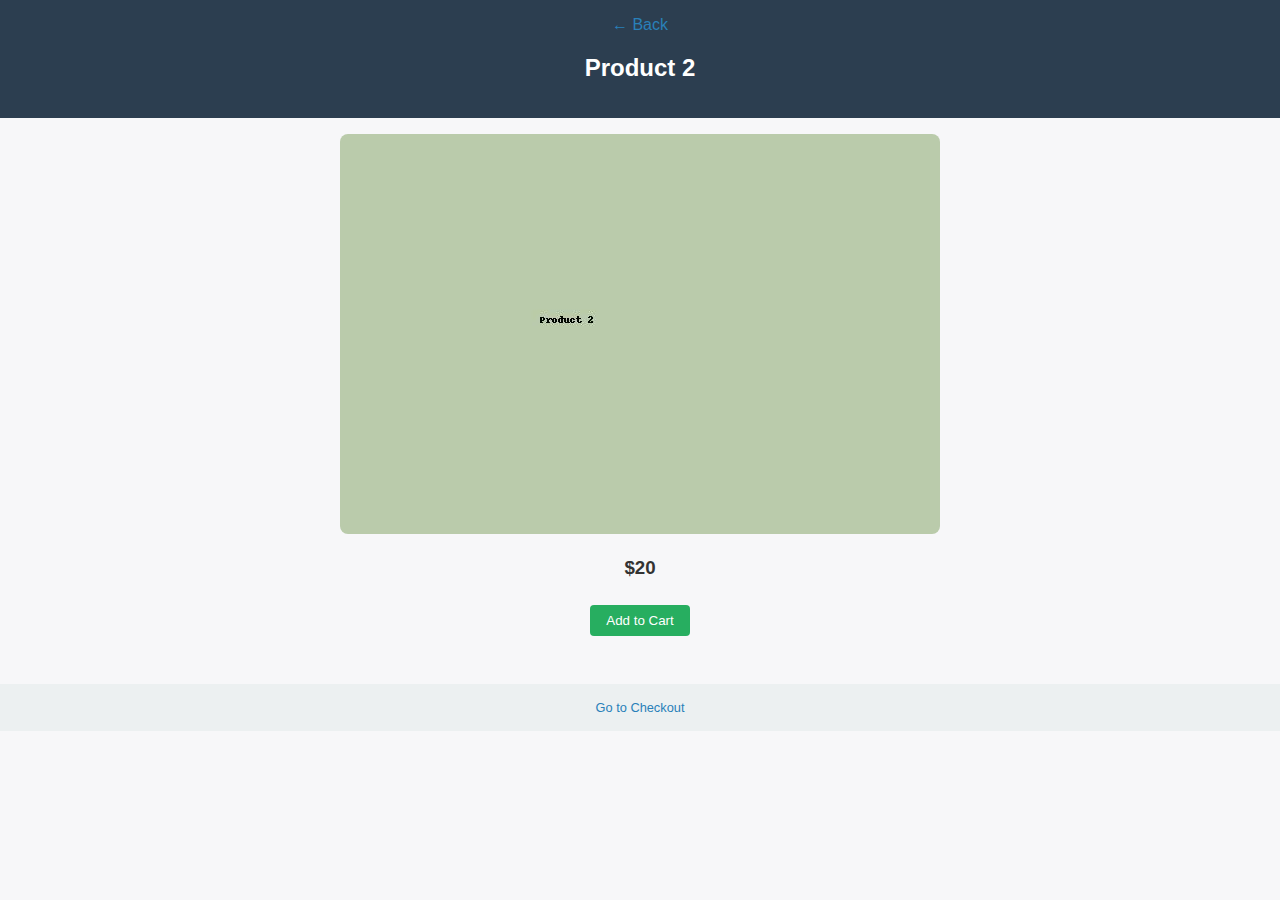
<file: product2.html>
<!DOCTYPE html>
<html><head><title>Product 2</title><link rel="stylesheet" href="assets/css/style.css">
<script async src="https://www.googletagmanager.com/gtag/js?id=G-XRRXP6YRQV"></script>
<script>window.dataLayer=window.dataLayer||[];function gtag(){dataLayer.push(arguments);}gtag('js',new Date());gtag('config','G-XRRXP6YRQV');</script>
</head>
<body>
<header><a href="index.html">← Back</a><h2>Product 2</h2></header>
<section style="padding:1rem;text-align:center;">
<img src="assets/images/p2.jpg" style="max-width:60%;border-radius:8px;"><h3>$20</h3>
<button onclick="addToCart('Product 2',20)">Add to Cart</button>
</section>
<footer><a href="checkout.html">Go to Checkout</a></footer>
<script>
function addToCart(item,price){
  gtag('event','add_to_cart',{value:price,currency:'USD',items:[{item_name:item,price:price}]});alert(item+' added!');}
</script>
</body></html>
</file>
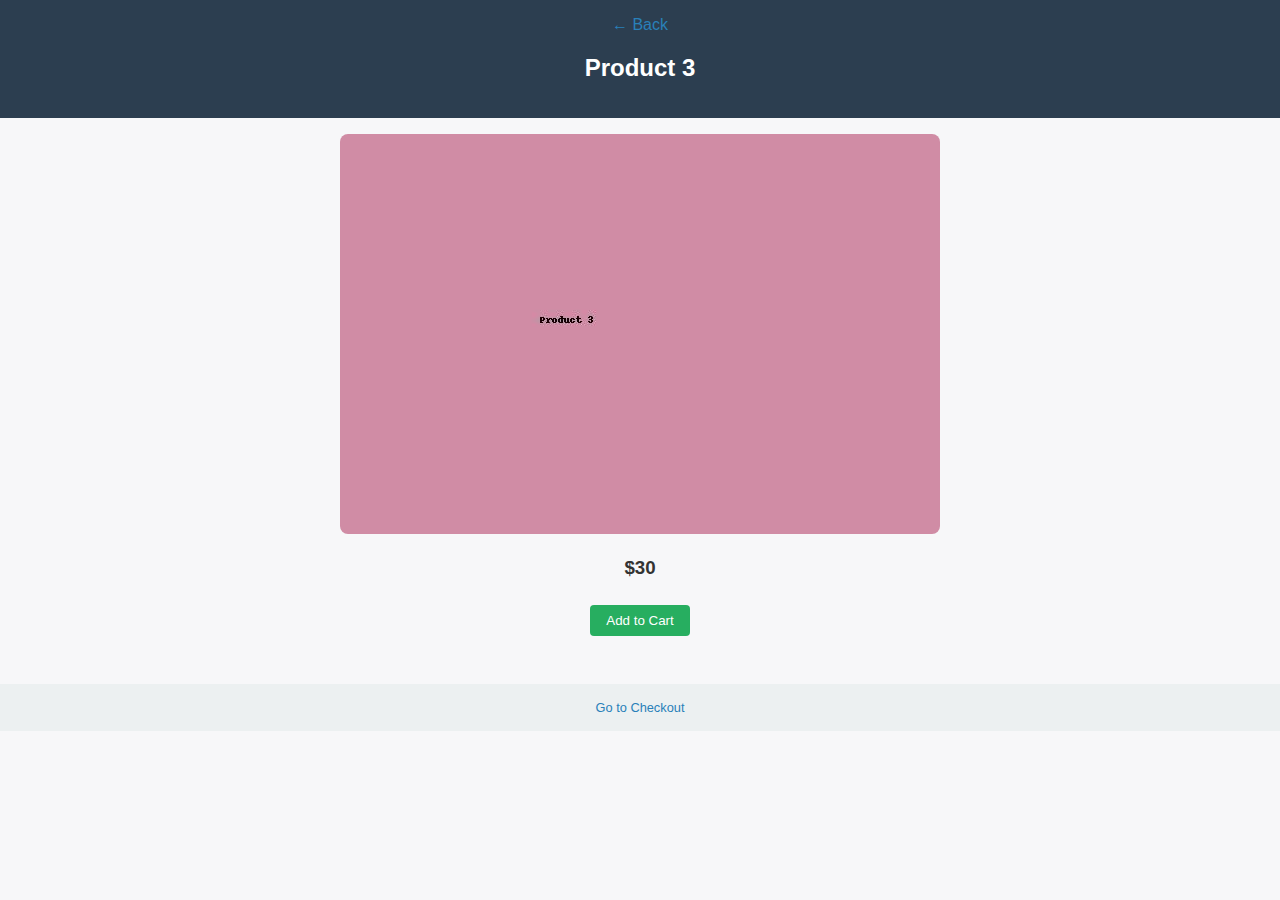
<file: product3.html>
<!DOCTYPE html>
<html><head><title>Product 3</title><link rel="stylesheet" href="assets/css/style.css">
<script async src="https://www.googletagmanager.com/gtag/js?id=G-XRRXP6YRQV"></script>
<script>window.dataLayer=window.dataLayer||[];function gtag(){dataLayer.push(arguments);}gtag('js',new Date());gtag('config','G-XRRXP6YRQV');</script>
</head>
<body>
<header><a href="index.html">← Back</a><h2>Product 3</h2></header>
<section style="padding:1rem;text-align:center;">
<img src="assets/images/p3.jpg" style="max-width:60%;border-radius:8px;"><h3>$30</h3>
<button onclick="addToCart('Product 3',30)">Add to Cart</button>
</section>
<footer><a href="checkout.html">Go to Checkout</a></footer>
<script>
function addToCart(item,price){
  gtag('event','add_to_cart',{value:price,currency:'USD',items:[{item_name:item,price:price}]});alert(item+' added!');}
</script>
</body></html>
</file>
<file: assets/css/style.css>
body{margin:0;font-family:Arial,Helvetica,sans-serif;background:#f7f7f9;color:#333;}
header{background:#2c3e50;color:#fff;padding:1rem;text-align:center;}
.product-grid{display:grid;grid-template-columns:repeat(auto-fill,minmax(250px,1fr));gap:1rem;padding:1rem;}
.card{background:#fff;border-radius:8px;box-shadow:0 2px 6px rgba(0,0,0,.1);padding:1rem;text-align:center;}
.card img{width:100%;height:180px;object-fit:cover;border-radius:4px;}
button{background:#27ae60;border:none;color:#fff;padding:.5rem 1rem;border-radius:4px;cursor:pointer;margin-top:.5rem;}
a{text-decoration:none;color:#2980b9;}
footer{background:#ecf0f1;padding:1rem;text-align:center;font-size:.8rem;margin-top:2rem;}
</file>
<file: assets/css/main.css>
@import url(fontawesome-all.min.css);
@import url("https://fonts.googleapis.com/css?family=Merriweather:300,700,300italic,700italic|Source+Sans+Pro:900");

/*
	Massively by HTML5 UP
	html5up.net | @ajlkn
	Free for personal and commercial use under the CCA 3.0 license (html5up.net/license)
*/

html, body, div, span, applet, object,
iframe, h1, h2, h3, h4, h5, h6, p, blockquote,
pre, a, abbr, acronym, address, big, cite,
code, del, dfn, em, img, ins, kbd, q, s, samp,
small, strike, strong, sub, sup, tt, var, b,
u, i, center, dl, dt, dd, ol, ul, li, fieldset,
form, label, legend, table, caption, tbody,
tfoot, thead, tr, th, td, article, aside,
canvas, details, embed, figure, figcaption,
footer, header, hgroup, menu, nav, output, ruby,
section, summary, time, mark, audio, video {
	margin: 0;
	padding: 0;
	border: 0;
	font-size: 100%;
	font: inherit;
	vertical-align: baseline;}

article, aside, details, figcaption, figure,
footer, header, hgroup, menu, nav, section {
	display: block;}

body {
	line-height: 1;
}

ol, ul {
	list-style: none;
}

blockquote, q {
	quotes: none;
}

	blockquote:before, blockquote:after, q:before, q:after {
		content: '';
		content: none;
	}

table {
	border-collapse: collapse;
	border-spacing: 0;
}

body {
	-webkit-text-size-adjust: none;
}

mark {
	background-color: transparent;
	color: inherit;
}

input::-moz-focus-inner {
	border: 0;
	padding: 0;
}

input, select, textarea {
	-moz-appearance: none;
	-webkit-appearance: none;
	-ms-appearance: none;
	appearance: none;
}

/* Basic */

	@-ms-viewport {
		width: device-width;
	}

	body {
		-ms-overflow-style: scrollbar;
	}

	@media screen and (max-width: 480px) {

		html, body {
			min-width: 320px;
		}

	}

	html {
		box-sizing: border-box;
	}

	*, *:before, *:after {
		box-sizing: inherit;
	}

	body {
		background-color: #1e252d;
	}

		body.is-preload *, body.is-preload *:before, body.is-preload *:after {
			-moz-animation: none !important;
			-webkit-animation: none !important;
			-ms-animation: none !important;
			animation: none !important;
			-moz-transition: none !important;
			-webkit-transition: none !important;
			-ms-transition: none !important;
			transition: none !important;
		}

/* Type */

	html {
		font-size: 16pt;
	}

		@media screen and (max-width: 1680px) {

			html {
				font-size: 12pt;
			}

		}

		@media screen and (max-width: 1280px) {

			html {
				font-size: 11pt;
			}

		}

		@media screen and (max-width: 360px) {

			html {
				font-size: 10pt;
			}

		}

	body {
		color: #212931;
	}

	body, input, select, textarea {
		font-family: "Merriweather", Georgia, serif;
		font-weight: 300;
		font-size: 1rem;
		line-height: 2.375;
	}

	a {
		-moz-transition: color 0.2s ease-in-out, background-color 0.2s ease-in-out, border-color 0.2s ease-in-out, box-shadow 0.2s ease-in-out;
		-webkit-transition: color 0.2s ease-in-out, background-color 0.2s ease-in-out, border-color 0.2s ease-in-out, box-shadow 0.2s ease-in-out;
		-ms-transition: color 0.2s ease-in-out, background-color 0.2s ease-in-out, border-color 0.2s ease-in-out, box-shadow 0.2s ease-in-out;
		transition: color 0.2s ease-in-out, background-color 0.2s ease-in-out, border-color 0.2s ease-in-out, box-shadow 0.2s ease-in-out;
		border-bottom: dotted 1px;
		text-decoration: none;
	}

		a:hover {
			border-bottom-color: transparent;
		}

	strong, b {
		font-weight: 600;
	}

	em, i {
		font-style: italic;
	}

	p {
		text-align: justify;
		margin: 0 0 2rem 0;
	}

	h1, h2, h3, h4, h5, h6 {
		font-family: "Source Sans Pro", Helvetica, sans-serif;
		font-weight: 900;
		line-height: 1.5;
		letter-spacing: 0.075em;
		text-transform: uppercase;
		margin: 0 0 1rem 0;
	}

		h1 a, h2 a, h3 a, h4 a, h5 a, h6 a {
			border-bottom: 0;
			color: inherit;
			text-decoration: none;
		}

	h1 {
		font-size: 4rem;
		line-height: 1.1;
		margin: 0 0 2rem 0;
	}

	h2 {
		font-size: 1.75rem;
		line-height: 1.3;
		margin: 0 0 1.5rem 0;
	}

	h3 {
		font-size: 1.25rem;
		margin: 0 0 1.5rem 0;
	}

	h4 {
		font-size: 1rem;
	}

	h5 {
		font-size: 0.9rem;
	}

	h6 {
		font-size: 0.8rem;
	}

	sub {
		font-size: 0.8rem;
		position: relative;
		top: 0.5rem;
	}

	sup {
		font-size: 0.8rem;
		position: relative;
		top: -0.5rem;
	}

	blockquote {
		border-left: solid 4px;
		font-style: italic;
		margin: 0 0 2rem 0;
		padding: 0.5rem 0 0.5rem 2rem;
	}

	code {
		border: solid 2px;
		font-family: "Courier New", monospace;
		font-size: 0.9rem;
		margin: 0 0.25rem;
		padding: 0.25rem 0.65rem;
	}

	pre {
		-webkit-overflow-scrolling: touch;
		font-family: "Courier New", monospace;
		font-size: 0.9rem;
		margin: 0 0 2rem 0;
	}

		pre code {
			display: block;
			line-height: 1.75;
			padding: 1rem 1.5rem;
			overflow-x: auto;
		}

	hr {
		border: 0;
		border-bottom: solid 2px;
		margin: 3rem 0;
	}

		hr.major {
			margin: 5rem 0;
		}

	.align-left {
		text-align: left;
	}

	.align-center {
		text-align: center;
	}

	.align-right {
		text-align: right;
	}

	input, select, textarea {
		color: #212931;
	}

	a {
		color: #212931;
		border-bottom-color: rgba(33, 41, 49, 0.5);
	}

		a:hover {
			border-bottom-color: transparent;
			color: #18bfef !important;
		}

	strong, b {
		color: #212931;
	}

	h1, h2, h3, h4, h5, h6 {
		color: #212931;
	}

	blockquote {
		border-left-color: #eeeeee;
	}

	code {
		background: rgba(220, 220, 220, 0.25);
		border-color: #eeeeee;
	}

	hr {
		border-bottom-color: #eeeeee;
	}

/* Row */

	.row {
		display: flex;
		flex-wrap: wrap;
		box-sizing: border-box;
		align-items: stretch;
	}

		.row > * {
			box-sizing: border-box;
		}

		.row.gtr-uniform > * > :last-child {
			margin-bottom: 0;
		}

		.row.aln-left {
			justify-content: flex-start;
		}

		.row.aln-center {
			justify-content: center;
		}

		.row.aln-right {
			justify-content: flex-end;
		}

		.row.aln-top {
			align-items: flex-start;
		}

		.row.aln-middle {
			align-items: center;
		}

		.row.aln-bottom {
			align-items: flex-end;
		}

		.row > .imp {
			order: -1;
		}

		.row > .col-1 {
			width: 8.33333%;
		}

		.row > .off-1 {
			margin-left: 8.33333%;
		}

		.row > .col-2 {
			width: 16.66667%;
		}

		.row > .off-2 {
			margin-left: 16.66667%;
		}

		.row > .col-3 {
			width: 25%;
		}

		.row > .off-3 {
			margin-left: 25%;
		}

		.row > .col-4 {
			width: 33.33333%;
		}

		.row > .off-4 {
			margin-left: 33.33333%;
		}

		.row > .col-5 {
			width: 41.66667%;
		}

		.row > .off-5 {
			margin-left: 41.66667%;
		}

		.row > .col-6 {
			width: 50%;
		}

		.row > .off-6 {
			margin-left: 50%;
		}

		.row > .col-7 {
			width: 58.33333%;
		}

		.row > .off-7 {
			margin-left: 58.33333%;
		}

		.row > .col-8 {
			width: 66.66667%;
		}

		.row > .off-8 {
			margin-left: 66.66667%;
		}

		.row > .col-9 {
			width: 75%;
		}

		.row > .off-9 {
			margin-left: 75%;
		}

		.row > .col-10 {
			width: 83.33333%;
		}

		.row > .off-10 {
			margin-left: 83.33333%;
		}

		.row > .col-11 {
			width: 91.66667%;
		}

		.row > .off-11 {
			margin-left: 91.66667%;
		}

		.row > .col-12 {
			width: 100%;
		}

		.row > .off-12 {
			margin-left: 100%;
		}

		.row.gtr-0 {
			margin-top: 0;
			margin-left: 0rem;
		}

			.row.gtr-0 > * {
				padding: 0 0 0 0rem;
			}

			.row.gtr-0.gtr-uniform {
				margin-top: 0rem;
			}

				.row.gtr-0.gtr-uniform > * {
					padding-top: 0rem;
				}

		.row.gtr-25 {
			margin-top: 0;
			margin-left: -0.375rem;
		}

			.row.gtr-25 > * {
				padding: 0 0 0 0.375rem;
			}

			.row.gtr-25.gtr-uniform {
				margin-top: -0.375rem;
			}

				.row.gtr-25.gtr-uniform > * {
					padding-top: 0.375rem;
				}

		.row.gtr-50 {
			margin-top: 0;
			margin-left: -0.75rem;
		}

			.row.gtr-50 > * {
				padding: 0 0 0 0.75rem;
			}

			.row.gtr-50.gtr-uniform {
				margin-top: -0.75rem;
			}

				.row.gtr-50.gtr-uniform > * {
					padding-top: 0.75rem;
				}

		.row {
			margin-top: 0;
			margin-left: -1.5rem;
		}

			.row > * {
				padding: 0 0 0 1.5rem;
			}

			.row.gtr-uniform {
				margin-top: -1.5rem;
			}

				.row.gtr-uniform > * {
					padding-top: 1.5rem;
				}

		.row.gtr-150 {
			margin-top: 0;
			margin-left: -2.25rem;
		}

			.row.gtr-150 > * {
				padding: 0 0 0 2.25rem;
			}

			.row.gtr-150.gtr-uniform {
				margin-top: -2.25rem;
			}

				.row.gtr-150.gtr-uniform > * {
					padding-top: 2.25rem;
				}

		.row.gtr-200 {
			margin-top: 0;
			margin-left: -3rem;
		}

			.row.gtr-200 > * {
				padding: 0 0 0 3rem;
			}

			.row.gtr-200.gtr-uniform {
				margin-top: -3rem;
			}

				.row.gtr-200.gtr-uniform > * {
					padding-top: 3rem;
				}

		@media screen and (max-width: 1680px) {

			.row {
				display: flex;
				flex-wrap: wrap;
				box-sizing: border-box;
				align-items: stretch;
			}

				.row > * {
					box-sizing: border-box;
				}

				.row.gtr-uniform > * > :last-child {
					margin-bottom: 0;
				}

				.row.aln-left {
					justify-content: flex-start;
				}

				.row.aln-center {
					justify-content: center;
				}

				.row.aln-right {
					justify-content: flex-end;
				}

				.row.aln-top {
					align-items: flex-start;
				}

				.row.aln-middle {
					align-items: center;
				}

				.row.aln-bottom {
					align-items: flex-end;
				}

				.row > .imp-xlarge {
					order: -1;
				}

				.row > .col-1-xlarge {
					width: 8.33333%;
				}

				.row > .off-1-xlarge {
					margin-left: 8.33333%;
				}

				.row > .col-2-xlarge {
					width: 16.66667%;
				}

				.row > .off-2-xlarge {
					margin-left: 16.66667%;
				}

				.row > .col-3-xlarge {
					width: 25%;
				}

				.row > .off-3-xlarge {
					margin-left: 25%;
				}

				.row > .col-4-xlarge {
					width: 33.33333%;
				}

				.row > .off-4-xlarge {
					margin-left: 33.33333%;
				}

				.row > .col-5-xlarge {
					width: 41.66667%;
				}

				.row > .off-5-xlarge {
					margin-left: 41.66667%;
				}

				.row > .col-6-xlarge {
					width: 50%;
				}

				.row > .off-6-xlarge {
					margin-left: 50%;
				}

				.row > .col-7-xlarge {
					width: 58.33333%;
				}

				.row > .off-7-xlarge {
					margin-left: 58.33333%;
				}

				.row > .col-8-xlarge {
					width: 66.66667%;
				}

				.row > .off-8-xlarge {
					margin-left: 66.66667%;
				}

				.row > .col-9-xlarge {
					width: 75%;
				}

				.row > .off-9-xlarge {
					margin-left: 75%;
				}

				.row > .col-10-xlarge {
					width: 83.33333%;
				}

				.row > .off-10-xlarge {
					margin-left: 83.33333%;
				}

				.row > .col-11-xlarge {
					width: 91.66667%;
				}

				.row > .off-11-xlarge {
					margin-left: 91.66667%;
				}

				.row > .col-12-xlarge {
					width: 100%;
				}

				.row > .off-12-xlarge {
					margin-left: 100%;
				}

				.row.gtr-0 {
					margin-top: 0;
					margin-left: 0rem;
				}

					.row.gtr-0 > * {
						padding: 0 0 0 0rem;
					}

					.row.gtr-0.gtr-uniform {
						margin-top: 0rem;
					}

						.row.gtr-0.gtr-uniform > * {
							padding-top: 0rem;
						}

				.row.gtr-25 {
					margin-top: 0;
					margin-left: -0.375rem;
				}

					.row.gtr-25 > * {
						padding: 0 0 0 0.375rem;
					}

					.row.gtr-25.gtr-uniform {
						margin-top: -0.375rem;
					}

						.row.gtr-25.gtr-uniform > * {
							padding-top: 0.375rem;
						}

				.row.gtr-50 {
					margin-top: 0;
					margin-left: -0.75rem;
				}

					.row.gtr-50 > * {
						padding: 0 0 0 0.75rem;
					}

					.row.gtr-50.gtr-uniform {
						margin-top: -0.75rem;
					}

						.row.gtr-50.gtr-uniform > * {
							padding-top: 0.75rem;
						}

				.row {
					margin-top: 0;
					margin-left: -1.5rem;
				}

					.row > * {
						padding: 0 0 0 1.5rem;
					}

					.row.gtr-uniform {
						margin-top: -1.5rem;
					}

						.row.gtr-uniform > * {
							padding-top: 1.5rem;
						}

				.row.gtr-150 {
					margin-top: 0;
					margin-left: -2.25rem;
				}

					.row.gtr-150 > * {
						padding: 0 0 0 2.25rem;
					}

					.row.gtr-150.gtr-uniform {
						margin-top: -2.25rem;
					}

						.row.gtr-150.gtr-uniform > * {
							padding-top: 2.25rem;
						}

				.row.gtr-200 {
					margin-top: 0;
					margin-left: -3rem;
				}

					.row.gtr-200 > * {
						padding: 0 0 0 3rem;
					}

					.row.gtr-200.gtr-uniform {
						margin-top: -3rem;
					}

						.row.gtr-200.gtr-uniform > * {
							padding-top: 3rem;
						}

		}

		@media screen and (max-width: 1280px) {

			.row {
				display: flex;
				flex-wrap: wrap;
				box-sizing: border-box;
				align-items: stretch;
			}

				.row > * {
					box-sizing: border-box;
				}

				.row.gtr-uniform > * > :last-child {
					margin-bottom: 0;
				}

				.row.aln-left {
					justify-content: flex-start;
				}

				.row.aln-center {
					justify-content: center;
				}

				.row.aln-right {
					justify-content: flex-end;
				}

				.row.aln-top {
					align-items: flex-start;
				}

				.row.aln-middle {
					align-items: center;
				}

				.row.aln-bottom {
					align-items: flex-end;
				}

				.row > .imp-large {
					order: -1;
				}

				.row > .col-1-large {
					width: 8.33333%;
				}

				.row > .off-1-large {
					margin-left: 8.33333%;
				}

				.row > .col-2-large {
					width: 16.66667%;
				}

				.row > .off-2-large {
					margin-left: 16.66667%;
				}

				.row > .col-3-large {
					width: 25%;
				}

				.row > .off-3-large {
					margin-left: 25%;
				}

				.row > .col-4-large {
					width: 33.33333%;
				}

				.row > .off-4-large {
					margin-left: 33.33333%;
				}

				.row > .col-5-large {
					width: 41.66667%;
				}

				.row > .off-5-large {
					margin-left: 41.66667%;
				}

				.row > .col-6-large {
					width: 50%;
				}

				.row > .off-6-large {
					margin-left: 50%;
				}

				.row > .col-7-large {
					width: 58.33333%;
				}

				.row > .off-7-large {
					margin-left: 58.33333%;
				}

				.row > .col-8-large {
					width: 66.66667%;
				}

				.row > .off-8-large {
					margin-left: 66.66667%;
				}

				.row > .col-9-large {
					width: 75%;
				}

				.row > .off-9-large {
					margin-left: 75%;
				}

				.row > .col-10-large {
					width: 83.33333%;
				}

				.row > .off-10-large {
					margin-left: 83.33333%;
				}

				.row > .col-11-large {
					width: 91.66667%;
				}

				.row > .off-11-large {
					margin-left: 91.66667%;
				}

				.row > .col-12-large {
					width: 100%;
				}

				.row > .off-12-large {
					margin-left: 100%;
				}

				.row.gtr-0 {
					margin-top: 0;
					margin-left: 0rem;
				}

					.row.gtr-0 > * {
						padding: 0 0 0 0rem;
					}

					.row.gtr-0.gtr-uniform {
						margin-top: 0rem;
					}

						.row.gtr-0.gtr-uniform > * {
							padding-top: 0rem;
						}

				.row.gtr-25 {
					margin-top: 0;
					margin-left: -0.375rem;
				}

					.row.gtr-25 > * {
						padding: 0 0 0 0.375rem;
					}

					.row.gtr-25.gtr-uniform {
						margin-top: -0.375rem;
					}

						.row.gtr-25.gtr-uniform > * {
							padding-top: 0.375rem;
						}

				.row.gtr-50 {
					margin-top: 0;
					margin-left: -0.75rem;
				}

					.row.gtr-50 > * {
						padding: 0 0 0 0.75rem;
					}

					.row.gtr-50.gtr-uniform {
						margin-top: -0.75rem;
					}

						.row.gtr-50.gtr-uniform > * {
							padding-top: 0.75rem;
						}

				.row {
					margin-top: 0;
					margin-left: -1.5rem;
				}

					.row > * {
						padding: 0 0 0 1.5rem;
					}

					.row.gtr-uniform {
						margin-top: -1.5rem;
					}

						.row.gtr-uniform > * {
							padding-top: 1.5rem;
						}

				.row.gtr-150 {
					margin-top: 0;
					margin-left: -2.25rem;
				}

					.row.gtr-150 > * {
						padding: 0 0 0 2.25rem;
					}

					.row.gtr-150.gtr-uniform {
						margin-top: -2.25rem;
					}

						.row.gtr-150.gtr-uniform > * {
							padding-top: 2.25rem;
						}

				.row.gtr-200 {
					margin-top: 0;
					margin-left: -3rem;
				}

					.row.gtr-200 > * {
						padding: 0 0 0 3rem;
					}

					.row.gtr-200.gtr-uniform {
						margin-top: -3rem;
					}

						.row.gtr-200.gtr-uniform > * {
							padding-top: 3rem;
						}

		}

		@media screen and (max-width: 980px) {

			.row {
				display: flex;
				flex-wrap: wrap;
				box-sizing: border-box;
				align-items: stretch;
			}

				.row > * {
					box-sizing: border-box;
				}

				.row.gtr-uniform > * > :last-child {
					margin-bottom: 0;
				}

				.row.aln-left {
					justify-content: flex-start;
				}

				.row.aln-center {
					justify-content: center;
				}

				.row.aln-right {
					justify-content: flex-end;
				}

				.row.aln-top {
					align-items: flex-start;
				}

				.row.aln-middle {
					align-items: center;
				}

				.row.aln-bottom {
					align-items: flex-end;
				}

				.row > .imp-medium {
					order: -1;
				}

				.row > .col-1-medium {
					width: 8.33333%;
				}

				.row > .off-1-medium {
					margin-left: 8.33333%;
				}

				.row > .col-2-medium {
					width: 16.66667%;
				}

				.row > .off-2-medium {
					margin-left: 16.66667%;
				}

				.row > .col-3-medium {
					width: 25%;
				}

				.row > .off-3-medium {
					margin-left: 25%;
				}

				.row > .col-4-medium {
					width: 33.33333%;
				}

				.row > .off-4-medium {
					margin-left: 33.33333%;
				}

				.row > .col-5-medium {
					width: 41.66667%;
				}

				.row > .off-5-medium {
					margin-left: 41.66667%;
				}

				.row > .col-6-medium {
					width: 50%;
				}

				.row > .off-6-medium {
					margin-left: 50%;
				}

				.row > .col-7-medium {
					width: 58.33333%;
				}

				.row > .off-7-medium {
					margin-left: 58.33333%;
				}

				.row > .col-8-medium {
					width: 66.66667%;
				}

				.row > .off-8-medium {
					margin-left: 66.66667%;
				}

				.row > .col-9-medium {
					width: 75%;
				}

				.row > .off-9-medium {
					margin-left: 75%;
				}

				.row > .col-10-medium {
					width: 83.33333%;
				}

				.row > .off-10-medium {
					margin-left: 83.33333%;
				}

				.row > .col-11-medium {
					width: 91.66667%;
				}

				.row > .off-11-medium {
					margin-left: 91.66667%;
				}

				.row > .col-12-medium {
					width: 100%;
				}

				.row > .off-12-medium {
					margin-left: 100%;
				}

				.row.gtr-0 {
					margin-top: 0;
					margin-left: 0rem;
				}

					.row.gtr-0 > * {
						padding: 0 0 0 0rem;
					}

					.row.gtr-0.gtr-uniform {
						margin-top: 0rem;
					}

						.row.gtr-0.gtr-uniform > * {
							padding-top: 0rem;
						}

				.row.gtr-25 {
					margin-top: 0;
					margin-left: -0.375rem;
				}

					.row.gtr-25 > * {
						padding: 0 0 0 0.375rem;
					}

					.row.gtr-25.gtr-uniform {
						margin-top: -0.375rem;
					}

						.row.gtr-25.gtr-uniform > * {
							padding-top: 0.375rem;
						}

				.row.gtr-50 {
					margin-top: 0;
					margin-left: -0.75rem;
				}

					.row.gtr-50 > * {
						padding: 0 0 0 0.75rem;
					}

					.row.gtr-50.gtr-uniform {
						margin-top: -0.75rem;
					}

						.row.gtr-50.gtr-uniform > * {
							padding-top: 0.75rem;
						}

				.row {
					margin-top: 0;
					margin-left: -1.5rem;
				}

					.row > * {
						padding: 0 0 0 1.5rem;
					}

					.row.gtr-uniform {
						margin-top: -1.5rem;
					}

						.row.gtr-uniform > * {
							padding-top: 1.5rem;
						}

				.row.gtr-150 {
					margin-top: 0;
					margin-left: -2.25rem;
				}

					.row.gtr-150 > * {
						padding: 0 0 0 2.25rem;
					}

					.row.gtr-150.gtr-uniform {
						margin-top: -2.25rem;
					}

						.row.gtr-150.gtr-uniform > * {
							padding-top: 2.25rem;
						}

				.row.gtr-200 {
					margin-top: 0;
					margin-left: -3rem;
				}

					.row.gtr-200 > * {
						padding: 0 0 0 3rem;
					}

					.row.gtr-200.gtr-uniform {
						margin-top: -3rem;
					}

						.row.gtr-200.gtr-uniform > * {
							padding-top: 3rem;
						}

		}

		@media screen and (max-width: 736px) {

			.row {
				display: flex;
				flex-wrap: wrap;
				box-sizing: border-box;
				align-items: stretch;
			}

				.row > * {
					box-sizing: border-box;
				}

				.row.gtr-uniform > * > :last-child {
					margin-bottom: 0;
				}

				.row.aln-left {
					justify-content: flex-start;
				}

				.row.aln-center {
					justify-content: center;
				}

				.row.aln-right {
					justify-content: flex-end;
				}

				.row.aln-top {
					align-items: flex-start;
				}

				.row.aln-middle {
					align-items: center;
				}

				.row.aln-bottom {
					align-items: flex-end;
				}

				.row > .imp-small {
					order: -1;
				}

				.row > .col-1-small {
					width: 8.33333%;
				}

				.row > .off-1-small {
					margin-left: 8.33333%;
				}

				.row > .col-2-small {
					width: 16.66667%;
				}

				.row > .off-2-small {
					margin-left: 16.66667%;
				}

				.row > .col-3-small {
					width: 25%;
				}

				.row > .off-3-small {
					margin-left: 25%;
				}

				.row > .col-4-small {
					width: 33.33333%;
				}

				.row > .off-4-small {
					margin-left: 33.33333%;
				}

				.row > .col-5-small {
					width: 41.66667%;
				}

				.row > .off-5-small {
					margin-left: 41.66667%;
				}

				.row > .col-6-small {
					width: 50%;
				}

				.row > .off-6-small {
					margin-left: 50%;
				}

				.row > .col-7-small {
					width: 58.33333%;
				}

				.row > .off-7-small {
					margin-left: 58.33333%;
				}

				.row > .col-8-small {
					width: 66.66667%;
				}

				.row > .off-8-small {
					margin-left: 66.66667%;
				}

				.row > .col-9-small {
					width: 75%;
				}

				.row > .off-9-small {
					margin-left: 75%;
				}

				.row > .col-10-small {
					width: 83.33333%;
				}

				.row > .off-10-small {
					margin-left: 83.33333%;
				}

				.row > .col-11-small {
					width: 91.66667%;
				}

				.row > .off-11-small {
					margin-left: 91.66667%;
				}

				.row > .col-12-small {
					width: 100%;
				}

				.row > .off-12-small {
					margin-left: 100%;
				}

				.row.gtr-0 {
					margin-top: 0;
					margin-left: 0rem;
				}

					.row.gtr-0 > * {
						padding: 0 0 0 0rem;
					}

					.row.gtr-0.gtr-uniform {
						margin-top: 0rem;
					}

						.row.gtr-0.gtr-uniform > * {
							padding-top: 0rem;
						}

				.row.gtr-25 {
					margin-top: 0;
					margin-left: -0.375rem;
				}

					.row.gtr-25 > * {
						padding: 0 0 0 0.375rem;
					}

					.row.gtr-25.gtr-uniform {
						margin-top: -0.375rem;
					}

						.row.gtr-25.gtr-uniform > * {
							padding-top: 0.375rem;
						}

				.row.gtr-50 {
					margin-top: 0;
					margin-left: -0.75rem;
				}

					.row.gtr-50 > * {
						padding: 0 0 0 0.75rem;
					}

					.row.gtr-50.gtr-uniform {
						margin-top: -0.75rem;
					}

						.row.gtr-50.gtr-uniform > * {
							padding-top: 0.75rem;
						}

				.row {
					margin-top: 0;
					margin-left: -1.5rem;
				}

					.row > * {
						padding: 0 0 0 1.5rem;
					}

					.row.gtr-uniform {
						margin-top: -1.5rem;
					}

						.row.gtr-uniform > * {
							padding-top: 1.5rem;
						}

				.row.gtr-150 {
					margin-top: 0;
					margin-left: -2.25rem;
				}

					.row.gtr-150 > * {
						padding: 0 0 0 2.25rem;
					}

					.row.gtr-150.gtr-uniform {
						margin-top: -2.25rem;
					}

						.row.gtr-150.gtr-uniform > * {
							padding-top: 2.25rem;
						}

				.row.gtr-200 {
					margin-top: 0;
					margin-left: -3rem;
				}

					.row.gtr-200 > * {
						padding: 0 0 0 3rem;
					}

					.row.gtr-200.gtr-uniform {
						margin-top: -3rem;
					}

						.row.gtr-200.gtr-uniform > * {
							padding-top: 3rem;
						}

		}

		@media screen and (max-width: 480px) {

			.row {
				display: flex;
				flex-wrap: wrap;
				box-sizing: border-box;
				align-items: stretch;
			}

				.row > * {
					box-sizing: border-box;
				}

				.row.gtr-uniform > * > :last-child {
					margin-bottom: 0;
				}

				.row.aln-left {
					justify-content: flex-start;
				}

				.row.aln-center {
					justify-content: center;
				}

				.row.aln-right {
					justify-content: flex-end;
				}

				.row.aln-top {
					align-items: flex-start;
				}

				.row.aln-middle {
					align-items: center;
				}

				.row.aln-bottom {
					align-items: flex-end;
				}

				.row > .imp-xsmall {
					order: -1;
				}

				.row > .col-1-xsmall {
					width: 8.33333%;
				}

				.row > .off-1-xsmall {
					margin-left: 8.33333%;
				}

				.row > .col-2-xsmall {
					width: 16.66667%;
				}

				.row > .off-2-xsmall {
					margin-left: 16.66667%;
				}

				.row > .col-3-xsmall {
					width: 25%;
				}

				.row > .off-3-xsmall {
					margin-left: 25%;
				}

				.row > .col-4-xsmall {
					width: 33.33333%;
				}

				.row > .off-4-xsmall {
					margin-left: 33.33333%;
				}

				.row > .col-5-xsmall {
					width: 41.66667%;
				}

				.row > .off-5-xsmall {
					margin-left: 41.66667%;
				}

				.row > .col-6-xsmall {
					width: 50%;
				}

				.row > .off-6-xsmall {
					margin-left: 50%;
				}

				.row > .col-7-xsmall {
					width: 58.33333%;
				}

				.row > .off-7-xsmall {
					margin-left: 58.33333%;
				}

				.row > .col-8-xsmall {
					width: 66.66667%;
				}

				.row > .off-8-xsmall {
					margin-left: 66.66667%;
				}

				.row > .col-9-xsmall {
					width: 75%;
				}

				.row > .off-9-xsmall {
					margin-left: 75%;
				}

				.row > .col-10-xsmall {
					width: 83.33333%;
				}

				.row > .off-10-xsmall {
					margin-left: 83.33333%;
				}

				.row > .col-11-xsmall {
					width: 91.66667%;
				}

				.row > .off-11-xsmall {
					margin-left: 91.66667%;
				}

				.row > .col-12-xsmall {
					width: 100%;
				}

				.row > .off-12-xsmall {
					margin-left: 100%;
				}

				.row.gtr-0 {
					margin-top: 0;
					margin-left: 0rem;
				}

					.row.gtr-0 > * {
						padding: 0 0 0 0rem;
					}

					.row.gtr-0.gtr-uniform {
						margin-top: 0rem;
					}

						.row.gtr-0.gtr-uniform > * {
							padding-top: 0rem;
						}

				.row.gtr-25 {
					margin-top: 0;
					margin-left: -0.375rem;
				}

					.row.gtr-25 > * {
						padding: 0 0 0 0.375rem;
					}

					.row.gtr-25.gtr-uniform {
						margin-top: -0.375rem;
					}

						.row.gtr-25.gtr-uniform > * {
							padding-top: 0.375rem;
						}

				.row.gtr-50 {
					margin-top: 0;
					margin-left: -0.75rem;
				}

					.row.gtr-50 > * {
						padding: 0 0 0 0.75rem;
					}

					.row.gtr-50.gtr-uniform {
						margin-top: -0.75rem;
					}

						.row.gtr-50.gtr-uniform > * {
							padding-top: 0.75rem;
						}

				.row {
					margin-top: 0;
					margin-left: -1.5rem;
				}

					.row > * {
						padding: 0 0 0 1.5rem;
					}

					.row.gtr-uniform {
						margin-top: -1.5rem;
					}

						.row.gtr-uniform > * {
							padding-top: 1.5rem;
						}

				.row.gtr-150 {
					margin-top: 0;
					margin-left: -2.25rem;
				}

					.row.gtr-150 > * {
						padding: 0 0 0 2.25rem;
					}

					.row.gtr-150.gtr-uniform {
						margin-top: -2.25rem;
					}

						.row.gtr-150.gtr-uniform > * {
							padding-top: 2.25rem;
						}

				.row.gtr-200 {
					margin-top: 0;
					margin-left: -3rem;
				}

					.row.gtr-200 > * {
						padding: 0 0 0 3rem;
					}

					.row.gtr-200.gtr-uniform {
						margin-top: -3rem;
					}

						.row.gtr-200.gtr-uniform > * {
							padding-top: 3rem;
						}

		}

		@media screen and (max-width: 360px) {

			.row {
				display: flex;
				flex-wrap: wrap;
				box-sizing: border-box;
				align-items: stretch;
			}

				.row > * {
					box-sizing: border-box;
				}

				.row.gtr-uniform > * > :last-child {
					margin-bottom: 0;
				}

				.row.aln-left {
					justify-content: flex-start;
				}

				.row.aln-center {
					justify-content: center;
				}

				.row.aln-right {
					justify-content: flex-end;
				}

				.row.aln-top {
					align-items: flex-start;
				}

				.row.aln-middle {
					align-items: center;
				}

				.row.aln-bottom {
					align-items: flex-end;
				}

				.row > .imp-xxsmall {
					order: -1;
				}

				.row > .col-1-xxsmall {
					width: 8.33333%;
				}

				.row > .off-1-xxsmall {
					margin-left: 8.33333%;
				}

				.row > .col-2-xxsmall {
					width: 16.66667%;
				}

				.row > .off-2-xxsmall {
					margin-left: 16.66667%;
				}

				.row > .col-3-xxsmall {
					width: 25%;
				}

				.row > .off-3-xxsmall {
					margin-left: 25%;
				}

				.row > .col-4-xxsmall {
					width: 33.33333%;
				}

				.row > .off-4-xxsmall {
					margin-left: 33.33333%;
				}

				.row > .col-5-xxsmall {
					width: 41.66667%;
				}

				.row > .off-5-xxsmall {
					margin-left: 41.66667%;
				}

				.row > .col-6-xxsmall {
					width: 50%;
				}

				.row > .off-6-xxsmall {
					margin-left: 50%;
				}

				.row > .col-7-xxsmall {
					width: 58.33333%;
				}

				.row > .off-7-xxsmall {
					margin-left: 58.33333%;
				}

				.row > .col-8-xxsmall {
					width: 66.66667%;
				}

				.row > .off-8-xxsmall {
					margin-left: 66.66667%;
				}

				.row > .col-9-xxsmall {
					width: 75%;
				}

				.row > .off-9-xxsmall {
					margin-left: 75%;
				}

				.row > .col-10-xxsmall {
					width: 83.33333%;
				}

				.row > .off-10-xxsmall {
					margin-left: 83.33333%;
				}

				.row > .col-11-xxsmall {
					width: 91.66667%;
				}

				.row > .off-11-xxsmall {
					margin-left: 91.66667%;
				}

				.row > .col-12-xxsmall {
					width: 100%;
				}

				.row > .off-12-xxsmall {
					margin-left: 100%;
				}

				.row.gtr-0 {
					margin-top: 0;
					margin-left: 0rem;
				}

					.row.gtr-0 > * {
						padding: 0 0 0 0rem;
					}

					.row.gtr-0.gtr-uniform {
						margin-top: 0rem;
					}

						.row.gtr-0.gtr-uniform > * {
							padding-top: 0rem;
						}

				.row.gtr-25 {
					margin-top: 0;
					margin-left: -0.375rem;
				}

					.row.gtr-25 > * {
						padding: 0 0 0 0.375rem;
					}

					.row.gtr-25.gtr-uniform {
						margin-top: -0.375rem;
					}

						.row.gtr-25.gtr-uniform > * {
							padding-top: 0.375rem;
						}

				.row.gtr-50 {
					margin-top: 0;
					margin-left: -0.75rem;
				}

					.row.gtr-50 > * {
						padding: 0 0 0 0.75rem;
					}

					.row.gtr-50.gtr-uniform {
						margin-top: -0.75rem;
					}

						.row.gtr-50.gtr-uniform > * {
							padding-top: 0.75rem;
						}

				.row {
					margin-top: 0;
					margin-left: -1.5rem;
				}

					.row > * {
						padding: 0 0 0 1.5rem;
					}

					.row.gtr-uniform {
						margin-top: -1.5rem;
					}

						.row.gtr-uniform > * {
							padding-top: 1.5rem;
						}

				.row.gtr-150 {
					margin-top: 0;
					margin-left: -2.25rem;
				}

					.row.gtr-150 > * {
						padding: 0 0 0 2.25rem;
					}

					.row.gtr-150.gtr-uniform {
						margin-top: -2.25rem;
					}

						.row.gtr-150.gtr-uniform > * {
							padding-top: 2.25rem;
						}

				.row.gtr-200 {
					margin-top: 0;
					margin-left: -3rem;
				}

					.row.gtr-200 > * {
						padding: 0 0 0 3rem;
					}

					.row.gtr-200.gtr-uniform {
						margin-top: -3rem;
					}

						.row.gtr-200.gtr-uniform > * {
							padding-top: 3rem;
						}

		}

/* Box */

	.box {
		border: solid 2px;
		margin-bottom: 2rem;
		padding: 1.5rem;
	}

		.box > :last-child,
		.box > :last-child > :last-child,
		.box > :last-child > :last-child > :last-child {
			margin-bottom: 0;
		}

		.box.alt {
			border: 0;
			border-radius: 0;
			padding: 0;
		}

	.box {
		border-color: #eeeeee;
	}

/* Button */

	input[type="submit"],
	input[type="reset"],
	input[type="button"],
	button,
	.button {
		-moz-appearance: none;
		-webkit-appearance: none;
		-ms-appearance: none;
		appearance: none;
		-moz-transition: background-color 0.2s ease-in-out, box-shadow 0.2s ease-in-out, color 0.2s ease-in-out;
		-webkit-transition: background-color 0.2s ease-in-out, box-shadow 0.2s ease-in-out, color 0.2s ease-in-out;
		-ms-transition: background-color 0.2s ease-in-out, box-shadow 0.2s ease-in-out, color 0.2s ease-in-out;
		transition: background-color 0.2s ease-in-out, box-shadow 0.2s ease-in-out, color 0.2s ease-in-out;
		border: 0;
		border-radius: 0;
		cursor: pointer;
		display: inline-block;
		font-family: "Source Sans Pro", Helvetica, sans-serif;
		font-size: 0.8rem;
		font-weight: 900;
		letter-spacing: 0.075em;
		height: 3rem;
		line-height: 3rem;
		padding: 0 2rem;
		text-align: center;
		text-decoration: none;
		text-transform: uppercase;
		white-space: nowrap;
	}

		input[type="submit"].icon:before,
		input[type="reset"].icon:before,
		input[type="button"].icon:before,
		button.icon:before,
		.button.icon:before {
			margin-right: 0.5rem;
		}

		input[type="submit"].icon.solo,
		input[type="reset"].icon.solo,
		input[type="button"].icon.solo,
		button.icon.solo,
		.button.icon.solo {
			position: relative;
			width: 4rem;
			height: 4rem;
			line-height: 4rem;
			border-radius: 4rem;
			text-indent: 4rem;
			overflow: hidden;
			padding: 0;
			white-space: nowrap;
		}

			input[type="submit"].icon.solo:before,
			input[type="reset"].icon.solo:before,
			input[type="button"].icon.solo:before,
			button.icon.solo:before,
			.button.icon.solo:before {
				position: absolute;
				display: block;
				top: 0;
				left: 0;
				width: inherit;
				height: inherit;
				line-height: inherit;
				font-size: 1.25rem;
				margin-right: 0;
				text-align: center;
				text-indent: 0;
			}

		input[type="submit"].fit,
		input[type="reset"].fit,
		input[type="button"].fit,
		button.fit,
		.button.fit {
			width: 100%;
		}

		input[type="submit"].small,
		input[type="reset"].small,
		input[type="button"].small,
		button.small,
		.button.small {
			font-size: 0.7rem;
			height: 2.5rem;
			line-height: 2.5rem;
			padding: 0 1.5rem;
		}

		input[type="submit"].large,
		input[type="reset"].large,
		input[type="button"].large,
		button.large,
		.button.large {
			font-size: 0.9rem;
			height: 3.5rem;
			line-height: 3.5rem;
			padding: 0 2.75rem;
		}

		@media screen and (max-width: 980px) {

			input[type="submit"],
			input[type="reset"],
			input[type="button"],
			button,
			.button {
				font-size: 0.9rem;
				height: 3.25rem;
				line-height: 3.25rem;
			}

				input[type="submit"].large,
				input[type="reset"].large,
				input[type="button"].large,
				button.large,
				.button.large {
					font-size: 1rem;
					height: 3.75rem;
					line-height: 3.75rem;
				}

		}

		input[type="submit"].disabled, input[type="submit"]:disabled,
		input[type="reset"].disabled,
		input[type="reset"]:disabled,
		input[type="button"].disabled,
		input[type="button"]:disabled,
		button.disabled,
		button:disabled,
		.button.disabled,
		.button:disabled {
			pointer-events: none;
			opacity: 0.25;
		}

	input[type="submit"],
	input[type="reset"],
	input[type="button"],
	button,
	.button {
		background-color: transparent;
		box-shadow: inset 0 0 0 2px #212931;
		color: #212931 !important;
	}

		input[type="submit"]:hover,
		input[type="reset"]:hover,
		input[type="button"]:hover,
		button:hover,
		.button:hover {
			box-shadow: inset 0 0 0 2px #18bfef;
			color: #18bfef !important;
		}

		input[type="submit"].primary,
		input[type="reset"].primary,
		input[type="button"].primary,
		button.primary,
		.button.primary {
			background-color: #212931;
			box-shadow: none;
			color: #ffffff !important;
		}

			input[type="submit"].primary:hover,
			input[type="reset"].primary:hover,
			input[type="button"].primary:hover,
			button.primary:hover,
			.button.primary:hover {
				background-color: #18bfef;
			}

/* Form */

	form {
		margin: 0 0 2rem 0;
	}

		form > :last-child {
			margin-bottom: 0;
		}

		form > .fields {
			display: -moz-flex;
			display: -webkit-flex;
			display: -ms-flex;
			display: flex;
			-moz-flex-wrap: wrap;
			-webkit-flex-wrap: wrap;
			-ms-flex-wrap: wrap;
			flex-wrap: wrap;
			width: calc(100% + 3rem);
			margin: -1.5rem 0 2rem -1.5rem;
		}

			form > .fields > .field {
				-moz-flex-grow: 0;
				-webkit-flex-grow: 0;
				-ms-flex-grow: 0;
				flex-grow: 0;
				-moz-flex-shrink: 0;
				-webkit-flex-shrink: 0;
				-ms-flex-shrink: 0;
				flex-shrink: 0;
				padding: 1.5rem 0 0 1.5rem;
				width: calc(100% - 1.5rem);
			}

				form > .fields > .field.half {
					width: calc(50% - 0.75rem);
				}

				form > .fields > .field.third {
					width: calc(100%/3 - 0.5rem);
				}

				form > .fields > .field.quarter {
					width: calc(25% - 0.375rem);
				}

		@media screen and (max-width: 480px) {

			form > .fields {
				width: calc(100% + 3rem);
				margin: -1.5rem 0 2rem -1.5rem;
			}

				form > .fields > .field {
					padding: 1.5rem 0 0 1.5rem;
					width: calc(100% - 1.5rem);
				}

					form > .fields > .field.half {
						width: calc(100% - 1.5rem);
					}

					form > .fields > .field.third {
						width: calc(100% - 1.5rem);
					}

					form > .fields > .field.quarter {
						width: calc(100% - 1.5rem);
					}

		}

	label {
		display: block;
		font-family: "Source Sans Pro", Helvetica, sans-serif;
		font-weight: 900;
		line-height: 1.5;
		letter-spacing: 0.075em;
		font-size: 0.8rem;
		text-transform: uppercase;
		margin: 0 0 0.75rem 0;
	}

		@media screen and (max-width: 980px) {

			label {
				font-size: 0.9rem;
			}

		}

	input[type="text"],
	input[type="password"],
	input[type="email"],
	select,
	textarea {
		-moz-appearance: none;
		-webkit-appearance: none;
		-ms-appearance: none;
		appearance: none;
		background: transparent;
		border-radius: 0;
		border: solid 2px;
		color: inherit;
		display: block;
		outline: 0;
		padding: 0 1rem;
		text-decoration: none;
		width: 100%;
	}

		input[type="text"]:invalid,
		input[type="password"]:invalid,
		input[type="email"]:invalid,
		select:invalid,
		textarea:invalid {
			box-shadow: none;
		}

	select {
		background-size: 1.25rem;
		background-repeat: no-repeat;
		background-position: calc(100% - 1rem) center;
		height: 3rem;
		padding-right: 3rem;
		text-overflow: ellipsis;
	}

		select:focus::-ms-value {
			background-color: transparent;
		}

		select::-ms-expand {
			display: none;
		}

	input[type="text"],
	input[type="password"],
	input[type="email"],
	select {
		height: 3rem;
	}

	textarea {
		padding: 0.75rem 1rem;
	}

	input[type="checkbox"],
	input[type="radio"] {
		-moz-appearance: none;
		-webkit-appearance: none;
		-ms-appearance: none;
		appearance: none;
		display: block;
		float: left;
		margin-right: -2rem;
		opacity: 0;
		width: 1rem;
		z-index: -1;
	}

		input[type="checkbox"] + label,
		input[type="radio"] + label {
			text-decoration: none;
			cursor: pointer;
			display: inline-block;
			font-size: 1rem;
			letter-spacing: 0;
			font-family: "Merriweather", Georgia, serif;
			text-transform: none;
			font-weight: 300;
			padding-left: 2.8rem;
			padding-right: 1rem;
			position: relative;
		}

			input[type="checkbox"] + label:before,
			input[type="radio"] + label:before {
				-moz-osx-font-smoothing: grayscale;
				-webkit-font-smoothing: antialiased;
				display: inline-block;
				font-style: normal;
				font-variant: normal;
				text-rendering: auto;
				line-height: 1;
				text-transform: none !important;
				font-family: 'Font Awesome 5 Free';
				font-weight: 900;
			}

			input[type="checkbox"] + label:before,
			input[type="radio"] + label:before {
				border-radius: 0;
				border: solid 2px;
				content: '';
				display: inline-block;
				font-size: 0.8rem;
				height: 1.8rem;
				left: 0;
				line-height: 1.65rem;
				position: absolute;
				text-align: center;
				top: -0.125rem;
				width: 1.8rem;
			}

		input[type="checkbox"]:checked + label:before,
		input[type="radio"]:checked + label:before {
			content: '\f00c';
		}

	input[type="checkbox"] + label:before {
		border-radius: 0;
	}

	input[type="radio"] + label:before {
		border-radius: 100%;
	}

	::-webkit-input-placeholder {
		opacity: 1.0;
	}

	:-moz-placeholder {
		opacity: 1.0;
	}

	::-moz-placeholder {
		opacity: 1.0;
	}

	:-ms-input-placeholder {
		opacity: 1.0;
	}

	label {
		color: #212931;
	}

	input[type="text"],
	input[type="password"],
	input[type="email"],
	select,
	textarea {
		border-color: #eeeeee;
	}

		input[type="text"]:focus,
		input[type="password"]:focus,
		input[type="email"]:focus,
		select:focus,
		textarea:focus {
			border-color: #18bfef;
		}

	select {
		background-image: url("data:image/svg+xml;charset=utf8,%3Csvg xmlns='http://www.w3.org/2000/svg' width='40' height='40' preserveAspectRatio='none' viewBox='0 0 40 40'%3E%3Cpath d='M9.4,12.3l10.4,10.4l10.4-10.4c0.2-0.2,0.5-0.4,0.9-0.4c0.3,0,0.6,0.1,0.9,0.4l3.3,3.3c0.2,0.2,0.4,0.5,0.4,0.9 c0,0.4-0.1,0.6-0.4,0.9L20.7,31.9c-0.2,0.2-0.5,0.4-0.9,0.4c-0.3,0-0.6-0.1-0.9-0.4L4.3,17.3c-0.2-0.2-0.4-0.5-0.4-0.9 c0-0.4,0.1-0.6,0.4-0.9l3.3-3.3c0.2-0.2,0.5-0.4,0.9-0.4S9.1,12.1,9.4,12.3z' fill='%23eeeeee' /%3E%3C/svg%3E");
	}

		select option {
			background-color: #ffffff;
			color: #212931;
		}

	.select-wrapper:before {
		color: #eeeeee;
	}

	input[type="checkbox"] + label,
	input[type="radio"] + label {
		color: #212931;
	}

		input[type="checkbox"] + label:before,
		input[type="radio"] + label:before {
			border-color: #eeeeee;
		}

	input[type="checkbox"]:checked + label:before,
	input[type="radio"]:checked + label:before {
		background-color: #212931;
		border-color: #212931;
		color: #ffffff;
	}

	input[type="checkbox"]:focus + label:before,
	input[type="radio"]:focus + label:before {
		border-color: #18bfef;
	}

	::-webkit-input-placeholder {
		color: #909498 !important;
	}

	:-moz-placeholder {
		color: #909498 !important;
	}

	::-moz-placeholder {
		color: #909498 !important;
	}

	:-ms-input-placeholder {
		color: #909498 !important;
	}

	.formerize-placeholder {
		color: #909498 !important;
	}

/* Icon */

	.icon {
		text-decoration: none;
		border-bottom: none;
		position: relative;
	}

		.icon:before {
			-moz-osx-font-smoothing: grayscale;
			-webkit-font-smoothing: antialiased;
			display: inline-block;
			font-style: normal;
			font-variant: normal;
			text-rendering: auto;
			line-height: 1;
			text-transform: none !important;
			font-family: 'Font Awesome 5 Free';
			font-weight: 400;
		}

		.icon > .label {
			display: none;
		}

		.icon:before {
			line-height: inherit;
		}

		.icon.solid:before {
			font-weight: 900;
		}

		.icon.brands:before {
			font-family: 'Font Awesome 5 Brands';
		}

/* Image */

	.image {
		border: 0;
		display: inline-block;
		position: relative;
	}

		.image img {
			display: block;
		}

		.image.left, .image.right {
			max-width: 40%;
		}

			.image.left img, .image.right img {
				width: 100%;
			}

		.image.left {
			float: left;
			margin: 0 2rem 2rem 0;
			top: 0.75rem;
		}

		.image.right {
			float: right;
			margin: 0 0 2rem 2rem;
			top: 0.75rem;
		}

		.image.fit {
			display: block;
			margin: 2.5rem 0;
			width: 100%;
		}

			.image.fit:first-child {
				margin-top: 0;
			}

			.image.fit img {
				width: 100%;
			}

		.image.main {
			display: block;
			margin: 4rem 0;
			width: 100%;
		}

			.image.main:first-child {
				margin-top: 0;
			}

			.image.main img {
				width: 100%;
			}

		@media screen and (max-width: 736px) {

			.image.fit {
				margin: 2rem 0;
			}

			.image.main {
				margin: 2rem 0;
			}

		}

	a.image {
		overflow: hidden;
	}

		a.image img {
			-moz-transition: -moz-transform 0.2s ease-out;
			-webkit-transition: -webkit-transform 0.2s ease-out;
			-ms-transition: -ms-transform 0.2s ease-out;
			transition: transform 0.2s ease-out;
		}

		a.image:hover img {
			-moz-transform: scale(1.05);
			-webkit-transform: scale(1.05);
			-ms-transform: scale(1.05);
			transform: scale(1.05);
		}

/* Actions */

	ul.actions {
		display: -moz-flex;
		display: -webkit-flex;
		display: -ms-flex;
		display: flex;
		cursor: default;
		list-style: none;
		margin-left: -1rem;
		padding-left: 0;
	}

		ul.actions li {
			padding: 0 0 0 1rem;
			vertical-align: middle;
		}

		ul.actions.special {
			-moz-justify-content: center;
			-webkit-justify-content: center;
			-ms-justify-content: center;
			justify-content: center;
			width: 100%;
			margin-left: 0;
		}

			ul.actions.special li:first-child {
				padding-left: 0;
			}

		ul.actions.stacked {
			-moz-flex-direction: column;
			-webkit-flex-direction: column;
			-ms-flex-direction: column;
			flex-direction: column;
			margin-left: 0;
		}

			ul.actions.stacked li {
				padding: 1.3rem 0 0 0;
			}

				ul.actions.stacked li:first-child {
					padding-top: 0;
				}

		ul.actions.fit {
			width: calc(100% + 1rem);
		}

			ul.actions.fit li {
				-moz-flex-grow: 1;
				-webkit-flex-grow: 1;
				-ms-flex-grow: 1;
				flex-grow: 1;
				-moz-flex-shrink: 1;
				-webkit-flex-shrink: 1;
				-ms-flex-shrink: 1;
				flex-shrink: 1;
				width: 100%;
			}

				ul.actions.fit li > * {
					width: 100%;
				}

			ul.actions.fit.stacked {
				width: 100%;
			}

		@media screen and (max-width: 480px) {

			ul.actions:not(.fixed) {
				-moz-flex-direction: column;
				-webkit-flex-direction: column;
				-ms-flex-direction: column;
				flex-direction: column;
				margin-left: 0;
				width: 100% !important;
			}

				ul.actions:not(.fixed) li {
					-moz-flex-grow: 1;
					-webkit-flex-grow: 1;
					-ms-flex-grow: 1;
					flex-grow: 1;
					-moz-flex-shrink: 1;
					-webkit-flex-shrink: 1;
					-ms-flex-shrink: 1;
					flex-shrink: 1;
					padding: 1rem 0 0 0;
					text-align: center;
					width: 100%;
				}

					ul.actions:not(.fixed) li > * {
						width: 100%;
					}

					ul.actions:not(.fixed) li:first-child {
						padding-top: 0;
					}

					ul.actions:not(.fixed) li input[type="submit"],
					ul.actions:not(.fixed) li input[type="reset"],
					ul.actions:not(.fixed) li input[type="button"],
					ul.actions:not(.fixed) li button,
					ul.actions:not(.fixed) li .button {
						width: 100%;
					}

						ul.actions:not(.fixed) li input[type="submit"].icon:before,
						ul.actions:not(.fixed) li input[type="reset"].icon:before,
						ul.actions:not(.fixed) li input[type="button"].icon:before,
						ul.actions:not(.fixed) li button.icon:before,
						ul.actions:not(.fixed) li .button.icon:before {
							margin-left: -0.5rem;
						}

		}

/* Icons */

	ul.icons {
		cursor: default;
		list-style: none;
		padding-left: 0;
	}

		ul.icons li {
			display: inline-block;
			padding: 0 0.5rem 0 0;
			vertical-align: middle;
		}

			ul.icons li:last-child {
				padding-right: 0;
			}

			ul.icons li .icon:before {
				width: 2.25rem;
				height: 2.25rem;
				line-height: 2.25rem;
				display: inline-block;
				text-align: center;
				border-radius: 100%;
				font-size: 1.25rem;
			}

		ul.icons.alt li .icon:before {
			-moz-transition: color 0.2s ease-in-out, background-color 0.2s ease-in-out, border-color 0.2s ease-in-out, box-shadow 0.2s ease-in-out;
			-webkit-transition: color 0.2s ease-in-out, background-color 0.2s ease-in-out, border-color 0.2s ease-in-out, box-shadow 0.2s ease-in-out;
			-ms-transition: color 0.2s ease-in-out, background-color 0.2s ease-in-out, border-color 0.2s ease-in-out, box-shadow 0.2s ease-in-out;
			transition: color 0.2s ease-in-out, background-color 0.2s ease-in-out, border-color 0.2s ease-in-out, box-shadow 0.2s ease-in-out;
			font-size: 1rem;
		}

/* List */

	ol {
		list-style: decimal;
		margin: 0 0 2rem 0;
		padding-left: 1.25rem;
	}

		ol li {
			padding-left: 0.25rem;
		}

	ul {
		list-style: disc;
		margin: 0 0 2rem 0;
		padding-left: 1rem;
	}

		ul li {
			padding-left: 0.5rem;
		}

		ul.divided {
			list-style: none;
			padding-left: 0;
		}

			ul.divided li {
				border-top: solid 1px;
				padding: 0.5rem 0;
			}

				ul.divided li:first-child {
					border-top: 0;
					padding-top: 0;
				}

	dl {
		margin: 0 0 2rem 0;
	}

		dl dt {
			display: block;
			font-weight: 600;
			margin: 0 0 1rem 0;
		}

		dl dd {
			margin-left: 2rem;
		}

	ul.divided li {
		border-top-color: #eeeeee;
	}

	ul.icons li a.icon:hover:before {
		color: #18bfef;
	}

	ul.icons.alt li .icon:before {
		box-shadow: inset 0 0 0 2px #eeeeee;
	}

	ul.icons.alt li a.icon:hover:before {
		box-shadow: inset 0 0 0 2px #18bfef;
	}

/* Section/Article */

	section.special, article.special {
		text-align: center;
	}

	header {
		cursor: default;
	}

		header > .date {
			display: block;
			font-size: 0.8rem;
			height: 1;
			margin: 0 0 1rem 0;
			position: relative;
		}

		header > p {
			font-style: italic;
		}

		header > h1 + p {
			font-size: 1.1rem;
			margin-top: -0.5rem;
			line-height: 2;
		}

		header > h2 + p {
			font-size: 1rem;
			margin-top: -0.75rem;
		}

		header > h3 + p {
			font-size: 0.9rem;
			margin-top: -0.75rem;
		}

		header > h4 + p {
			font-size: 0.8rem;
			margin-top: -0.75rem;
		}

		header.major {
			margin: 0 0 4rem 0;
			text-align: center;
		}

			header.major > :last-child {
				margin-bottom: 0;
			}

			header.major > p {
				margin-top: 0;
				text-align: center;
			}

			header.major > .date {
				font-size: 1rem;
				margin: 0 0 4rem 0;
			}

				header.major > .date:before, header.major > .date:after {
					content: '';
					display: block;
					position: absolute;
					top: 50%;
					width: calc(50% - 6rem);
					border-top: solid 2px;
				}

				header.major > .date:before {
					left: 0;
				}

				header.major > .date:after {
					right: 0;
				}

		@media screen and (max-width: 980px) {

			header br {
				display: none;
			}

		}

		@media screen and (max-width: 736px) {

			header.major {
				margin: 0 0 2rem 0;
			}

		}

	header.major .date:before, header.major .date:after {
		border-top-color: #eeeeee;
	}

/* Table */

	.table-wrapper {
		-webkit-overflow-scrolling: touch;
		overflow-x: auto;
	}

	table {
		margin: 0 0 2rem 0;
		width: 100%;
	}

		table tbody tr {
			border: solid 1px;
			border-left: 0;
			border-right: 0;
		}

		table td {
			padding: 0.75rem 0.75rem;
		}

		table th {
			font-family: "Source Sans Pro", Helvetica, sans-serif;
			font-size: 0.8rem;
			font-weight: 900;
			letter-spacing: 0.075em;
			line-height: 1.5;
			padding: 0 0.75rem 0.75rem 0.75rem;
			text-align: left;
			text-transform: uppercase;
		}

			@media screen and (max-width: 980px) {

				table th {
					font-size: 0.9rem;
				}

			}

		table thead {
			border-bottom: solid 2px;
		}

		table tfoot {
			border-top: solid 2px;
		}

		table.alt {
			border-collapse: separate;
		}

			table.alt tbody tr td {
				border: solid 1px;
				border-left-width: 0;
				border-top-width: 0;
			}

				table.alt tbody tr td:first-child {
					border-left-width: 1px;
				}

			table.alt tbody tr:first-child td {
				border-top-width: 1px;
			}

			table.alt thead {
				border-bottom: 0;
			}

			table.alt tfoot {
				border-top: 0;
			}

	table tbody tr {
		border-color: #eeeeee;
	}

		table tbody tr:nth-child(2n + 1) {
			background-color: rgba(220, 220, 220, 0.25);
		}

	table th {
		color: #212931;
	}

	table thead {
		border-bottom-color: #eeeeee;
	}

	table tfoot {
		border-top-color: #eeeeee;
	}

	table.alt tbody tr td {
		border-color: #eeeeee;
	}

/* Pagination */

	.pagination {
		display: -moz-inline-flex;
		display: -webkit-inline-flex;
		display: -ms-inline-flex;
		display: inline-flex;
		-moz-user-select: none;
		-webkit-user-select: none;
		-ms-user-select: none;
		user-select: none;
		cursor: default;
		list-style: none;
		margin: 0 0 2rem 2px;
		padding: 0;
	}

		.pagination a, .pagination span {
			-moz-transition: background-color 0.2s ease-in-out, border-color 0.2s ease-in-out, box-shadow 0.2s ease-in-out, color 0.2s ease-in-out;
			-webkit-transition: background-color 0.2s ease-in-out, border-color 0.2s ease-in-out, box-shadow 0.2s ease-in-out, color 0.2s ease-in-out;
			-ms-transition: background-color 0.2s ease-in-out, border-color 0.2s ease-in-out, box-shadow 0.2s ease-in-out, color 0.2s ease-in-out;
			transition: background-color 0.2s ease-in-out, border-color 0.2s ease-in-out, box-shadow 0.2s ease-in-out, color 0.2s ease-in-out;
			border: solid 2px;
			display: inline-block;
			font-family: "Source Sans Pro", Helvetica, sans-serif;
			font-size: 0.8rem;
			font-weight: 900;
			height: 3rem;
			letter-spacing: 0.075em;
			line-height: calc(3rem - 4px);
			margin-left: -2px;
			min-width: 3rem;
			position: relative;
			text-align: center;
			text-decoration: none;
			text-transform: uppercase;
		}

		.pagination .next, .pagination .previous {
			text-decoration: none;
			padding: 0 1.75rem;
		}

			.pagination .next:before, .pagination .previous:before {
				-moz-osx-font-smoothing: grayscale;
				-webkit-font-smoothing: antialiased;
				display: inline-block;
				font-style: normal;
				font-variant: normal;
				text-rendering: auto;
				line-height: 1;
				text-transform: none !important;
				font-family: 'Font Awesome 5 Free';
				font-weight: 900;
			}

			.pagination .next:before, .pagination .previous:before {
				display: inline-block;
				color: inherit !important;
				line-height: inherit;
			}

		.pagination .previous:before {
			content: '\f104';
			margin-right: 0.9375em;
		}

		.pagination .next:before {
			content: '\f105';
			float: right;
			margin-left: 0.9375em;
		}

		@media screen and (max-width: 980px) {

			.pagination a, .pagination span {
				font-size: 0.9rem;
			}

		}

		@media screen and (max-width: 480px) {

			.pagination .page, .pagination .extra {
				display: none;
			}

		}

	.pagination a, .pagination span {
		border-color: #eeeeee;
	}

	.pagination a {
		color: #212931 !important;
	}

		.pagination a:hover {
			color: #18bfef !important;
			border-color: #18bfef;
			z-index: 1;
		}

			.pagination a:hover + a,
			.pagination a:hover + span {
				border-left-color: #18bfef;
			}

		.pagination a.active {
			background-color: #eeeeee;
		}

	.pagination span {
		color: #eeeeee;
	}

/* Wrapper */

	#wrapper {
		-moz-transition: opacity 0.5s ease;
		-webkit-transition: opacity 0.5s ease;
		-ms-transition: opacity 0.5s ease;
		transition: opacity 0.5s ease;
		position: relative;
		z-index: 1;
		overflow: hidden;
	}

		#wrapper > .bg {
			position: absolute;
			top: 0;
			left: 0;
			width: 100%;
			height: 100%;
			background-color: #212931;
			background-image: url("../../images/overlay.png"), linear-gradient(0deg, rgba(0, 0, 0, 0.1), rgba(0, 0, 0, 0.1)), url("../../images/bg.jpg");
			background-size: auto,								auto,														100% auto;
			background-position: center,								center,														top center;
			background-repeat: repeat,								no-repeat,													no-repeat;
			background-attachment: scroll,								scroll,														scroll;
			z-index: -1;
		}

			#wrapper > .bg.fixed {
				position: fixed;
				width: 100vw;
				height: 100vh;
			}

		#wrapper.fade-in:before {
			pointer-events: none;
			-moz-transition: opacity 1s ease-in-out;
			-webkit-transition: opacity 1s ease-in-out;
			-ms-transition: opacity 1s ease-in-out;
			transition: opacity 1s ease-in-out;
			-moz-transition-delay: 0.75s;
			-webkit-transition-delay: 0.75s;
			-ms-transition-delay: 0.75s;
			transition-delay: 0.75s;
			background: #1e252d;
			content: '';
			display: block;
			height: 100%;
			left: 0;
			opacity: 0;
			position: fixed;
			top: 0;
			width: 100%;
		}

		body.is-preload #wrapper.fade-in:before {
			opacity: 1;
		}

		@media screen and (orientation: portrait) {

			#wrapper > .bg {
				background-size: auto,								auto,														auto 175%;
			}

		}

/* Intro */

	#intro {
		color: #ffffff;
		padding: 8rem 4rem 6rem 4rem ;
		-moz-align-items: center;
		-webkit-align-items: center;
		-ms-align-items: center;
		align-items: center;
		display: -moz-flex;
		display: -webkit-flex;
		display: -ms-flex;
		display: flex;
		-moz-flex-direction: column;
		-webkit-flex-direction: column;
		-ms-flex-direction: column;
		flex-direction: column;
		-moz-justify-content: -moz-flex-end;
		-webkit-justify-content: -webkit-flex-end;
		-ms-justify-content: -ms-flex-end;
		justify-content: flex-end;
		-moz-transition: opacity 1s ease, -moz-transform 1s ease;
		-webkit-transition: opacity 1s ease, -webkit-transform 1s ease;
		-ms-transition: opacity 1s ease, -ms-transform 1s ease;
		transition: opacity 1s ease, transform 1s ease;
		position: relative;
		cursor: default;
		text-align: center;
		z-index: 1;
		min-height: 100vh;
	}

		#intro input, #intro select, #intro textarea {
			color: #ffffff;
		}

		#intro a {
			color: #ffffff;
			border-bottom-color: rgba(255, 255, 255, 0.5);
		}

			#intro a:hover {
				border-bottom-color: transparent;
				color: #18bfef !important;
			}

		#intro strong, #intro b {
			color: #ffffff;
		}

		#intro h1, #intro h2, #intro h3, #intro h4, #intro h5, #intro h6 {
			color: #ffffff;
		}

		#intro blockquote {
			border-left-color: #ffffff;
		}

		#intro code {
			background: rgba(255, 255, 255, 0.075);
			border-color: #ffffff;
		}

		#intro hr {
			border-bottom-color: #ffffff;
		}

		#intro input[type="submit"],
		#intro input[type="reset"],
		#intro input[type="button"],
		#intro button,
		#intro .button {
			background-color: transparent;
			box-shadow: inset 0 0 0 2px #ffffff;
			color: #ffffff !important;
		}

			#intro input[type="submit"]:hover,
			#intro input[type="reset"]:hover,
			#intro input[type="button"]:hover,
			#intro button:hover,
			#intro .button:hover {
				box-shadow: inset 0 0 0 2px #18bfef;
				color: #18bfef !important;
			}

			#intro input[type="submit"].primary,
			#intro input[type="reset"].primary,
			#intro input[type="button"].primary,
			#intro button.primary,
			#intro .button.primary {
				background-color: #ffffff;
				box-shadow: none;
				color: #1e252d !important;
			}

				#intro input[type="submit"].primary:hover,
				#intro input[type="reset"].primary:hover,
				#intro input[type="button"].primary:hover,
				#intro button.primary:hover,
				#intro .button.primary:hover {
					background-color: #18bfef;
				}

		#intro h1 {
			font-size: 5rem;
			line-height: 1;
		}

		#intro p {
			font-size: 1.25rem;
			font-style: italic;
			margin-top: -0.25rem;
			text-align: center;
		}

		#intro + #header {
			margin-top: -20rem;
		}

			#intro + #header .logo {
				-moz-transform: translateY(2rem);
				-webkit-transform: translateY(2rem);
				-ms-transform: translateY(2rem);
				transform: translateY(2rem);
				opacity: 0;
				visibility: hidden;
			}

		#intro.hidden {
			pointer-events: none;
			-moz-transform: translateY(2rem);
			-webkit-transform: translateY(2rem);
			-ms-transform: translateY(2rem);
			transform: translateY(2rem);
			-moz-transition: opacity 0.5s ease, -moz-transform 0.5s ease, visibility 0.5s;
			-webkit-transition: opacity 0.5s ease, -webkit-transform 0.5s ease, visibility 0.5s;
			-ms-transition: opacity 0.5s ease, -ms-transform 0.5s ease, visibility 0.5s;
			transition: opacity 0.5s ease, transform 0.5s ease, visibility 0.5s;
			opacity: 0;
			visibility: hidden;
		}

			#intro.hidden + #header .logo {
				-moz-transform: translateY(0);
				-webkit-transform: translateY(0);
				-ms-transform: translateY(0);
				transform: translateY(0);
				opacity: 1;
				visibility: visible;
			}

		body.is-preload #intro {
			-moz-transform: translateY(2rem);
			-webkit-transform: translateY(2rem);
			-ms-transform: translateY(2rem);
			transform: translateY(2rem);
			opacity: 0;
		}

			body.is-preload #intro:not(.hidden) + #header + #nav {
				-moz-transform: translateY(4rem);
				-webkit-transform: translateY(4rem);
				-ms-transform: translateY(4rem);
				transform: translateY(4rem);
				opacity: 0;
			}

		@media screen and (max-width: 980px) {

			#intro {
				padding: 4rem 4rem 2rem 4rem ;
				min-height: 90vh;
			}

				#intro p br {
					display: none;
				}

				#intro + #header {
					margin-top: -14rem;
				}

		}

		@media screen and (max-width: 736px) {

			#intro {
				padding: 3rem 2rem 1rem 2rem ;
				min-height: 80vh;
			}

				#intro h1 {
					font-size: 3.25rem;
					line-height: 1.1;
					margin-bottom: 1rem;
				}

				#intro p {
					font-size: 1rem;
					margin-top: 0rem;
				}

				#intro .actions {
					display: none;
				}

		}

/* Header */

	#header {
		color: #ffffff;
		-moz-align-items: center;
		-webkit-align-items: center;
		-ms-align-items: center;
		align-items: center;
		display: -moz-flex;
		display: -webkit-flex;
		display: -ms-flex;
		display: flex;
		-moz-flex-direction: column;
		-webkit-flex-direction: column;
		-ms-flex-direction: column;
		flex-direction: column;
		-moz-justify-content: -moz-flex-end;
		-webkit-justify-content: -webkit-flex-end;
		-ms-justify-content: -ms-flex-end;
		justify-content: flex-end;
		pointer-events: none;
		-moz-user-select: none;
		-webkit-user-select: none;
		-ms-user-select: none;
		user-select: none;
		height: 20rem;
		padding-bottom: 8rem;
		position: relative;
		text-align: center;
		z-index: 2;
	}

		#header input, #header select, #header textarea {
			color: #ffffff;
		}

		#header a {
			color: #ffffff;
			border-bottom-color: rgba(255, 255, 255, 0.5);
		}

			#header a:hover {
				border-bottom-color: transparent;
				color: #18bfef !important;
			}

		#header strong, #header b {
			color: #ffffff;
		}

		#header h1, #header h2, #header h3, #header h4, #header h5, #header h6 {
			color: #ffffff;
		}

		#header blockquote {
			border-left-color: #ffffff;
		}

		#header code {
			background: rgba(255, 255, 255, 0.075);
			border-color: #ffffff;
		}

		#header hr {
			border-bottom-color: #ffffff;
		}

		#header .logo {
			-moz-transition: border-color 0.2s ease-in-out, color 0.2s ease-in-out, opacity 0.5s ease, -moz-transform 0.5s ease, visibility 0.5s;
			-webkit-transition: border-color 0.2s ease-in-out, color 0.2s ease-in-out, opacity 0.5s ease, -webkit-transform 0.5s ease, visibility 0.5s;
			-ms-transition: border-color 0.2s ease-in-out, color 0.2s ease-in-out, opacity 0.5s ease, -ms-transform 0.5s ease, visibility 0.5s;
			transition: border-color 0.2s ease-in-out, color 0.2s ease-in-out, opacity 0.5s ease, transform 0.5s ease, visibility 0.5s;
			pointer-events: auto;
			border-style: solid;
			border-color: #ffffff;
			border-width: 5px !important;
			font-family: "Source Sans Pro", Helvetica, sans-serif;
			font-size: 2.25rem;
			font-weight: 900;
			letter-spacing: 0.075em;
			line-height: 1;
			padding: 1rem 1.75rem;
			text-transform: uppercase;
			visibility: visible;
		}

			#header .logo:hover {
				border-color: #18bfef !important;
				color: #18bfef !important;
			}

		@media screen and (max-width: 980px) {

			#header {
				height: 14rem;
				padding-bottom: 4rem;
			}

		}

		@media screen and (max-width: 736px) {

			#header {
				padding-bottom: 3rem;
			}

				#header .logo {
					font-size: 1.75rem;
					border-width: 3px !important;
				}

		}

/* Nav */

	#nav {
		color: #ffffff;
		display: -moz-flex;
		display: -webkit-flex;
		display: -ms-flex;
		display: flex;
		-moz-transition: -moz-transform 1s ease, opacity 1s ease;
		-webkit-transition: -webkit-transform 1s ease, opacity 1s ease;
		-ms-transition: -ms-transform 1s ease, opacity 1s ease;
		transition: transform 1s ease, opacity 1s ease;
		background: rgba(255, 255, 255, 0.175);
		height: 4rem;
		line-height: 4rem;
		margin: -4rem auto 0 auto;
		overflow: hidden;
		padding: 0 2rem 0 0;
		position: relative;
		width: calc(100% - 4rem);
		max-width: 72rem;
		z-index: 2;
	}

		#nav ul.divided li {
			border-top-color: #ffffff;
		}

		#nav ul.icons li a.icon:hover:before {
			color: #18bfef;
		}

		#nav ul.icons.alt li .icon:before {
			box-shadow: inset 0 0 0 2px #ffffff;
		}

		#nav ul.icons.alt li a.icon:hover:before {
			box-shadow: inset 0 0 0 2px #18bfef;
		}

		#nav input, #nav select, #nav textarea {
			color: #ffffff;
		}

		#nav a {
			color: #ffffff;
			border-bottom-color: rgba(255, 255, 255, 0.5);
		}

			#nav a:hover {
				border-bottom-color: transparent;
				color: #18bfef !important;
			}

		#nav strong, #nav b {
			color: #ffffff;
		}

		#nav h1, #nav h2, #nav h3, #nav h4, #nav h5, #nav h6 {
			color: #ffffff;
		}

		#nav blockquote {
			border-left-color: #ffffff;
		}

		#nav code {
			background: rgba(255, 255, 255, 0.075);
			border-color: #ffffff;
		}

		#nav hr {
			border-bottom-color: #ffffff;
		}

		#nav ul.links {
			display: -moz-flex;
			display: -webkit-flex;
			display: -ms-flex;
			display: flex;
			-moz-flex-grow: 1;
			-webkit-flex-grow: 1;
			-ms-flex-grow: 1;
			flex-grow: 1;
			-moz-flex-shrink: 1;
			-webkit-flex-shrink: 1;
			-ms-flex-shrink: 1;
			flex-shrink: 1;
			font-family: "Source Sans Pro", Helvetica, sans-serif;
			font-weight: 900;
			letter-spacing: 0.075em;
			list-style: none;
			margin-bottom: 0;
			padding-left: 0;
			text-transform: uppercase;
		}

			#nav ul.links li {
				display: block;
				padding-left: 0;
			}

				#nav ul.links li a {
					-moz-transition: background-color 0.2s ease-in-out, color 0.2s ease-in-out;
					-webkit-transition: background-color 0.2s ease-in-out, color 0.2s ease-in-out;
					-ms-transition: background-color 0.2s ease-in-out, color 0.2s ease-in-out;
					transition: background-color 0.2s ease-in-out, color 0.2s ease-in-out;
					display: block;
					font-size: 0.8rem;
					outline: none;
					padding: 0 2rem;
				}

					#nav ul.links li a:hover {
						color: inherit !important;
						background-color: rgba(255, 255, 255, 0.1);
					}

				#nav ul.links li.active {
					background-color: #ffffff;
				}

					#nav ul.links li.active a {
						color: #1e252d;
					}

						#nav ul.links li.active a:hover {
							color: #18bfef !important;
						}

		#nav ul.icons {
			-moz-flex-grow: 0;
			-webkit-flex-grow: 0;
			-ms-flex-grow: 0;
			flex-grow: 0;
			-moz-flex-shrink: 0;
			-webkit-flex-shrink: 0;
			-ms-flex-shrink: 0;
			flex-shrink: 0;
			margin-bottom: 0;
		}

		@media screen and (max-width: 980px) {

			#nav {
				display: none;
			}

		}

/* Main */

	#main {
		background-color: #ffffff;
		position: relative;
		margin: 0 auto;
		width: calc(100% - 4rem);
		max-width: 72rem;
		z-index: 2;
	}

		#main > * {
			padding: 4rem 4rem 2rem 4rem ;
			border-top: solid 2px #eeeeee;
			margin: 0;
		}

			#main > *:first-child {
				border-top: 0;
			}

		#main > footer {
			text-align: center;
		}

		#main > .post {
			padding: 8rem 8rem 6rem 8rem ;
		}

			#main > .post header.major > .date {
				margin-top: -2rem;
			}

			#main > .post header.major > h1, #main > .post header.major h2 {
				font-size: 4rem;
				line-height: 1.1;
				margin: 0 0 2rem 0;
			}

			#main > .post.featured {
				text-align: center;
			}

			@media screen and (max-width: 1280px) {

				#main > .post {
					padding: 6rem 4rem 4rem 4rem ;
				}

			}

			@media screen and (max-width: 736px) {

				#main > .post {
					padding: 4rem 2rem 2rem 2rem ;
				}

					#main > .post header.major > .date {
						margin-top: -1rem;
						margin-bottom: 2rem;
					}

					#main > .post header.major > h1, #main > .post header.major h2 {
						font-size: 2.5rem;
						line-height: 1.2;
						margin: 0 0 1.5rem 0;
					}

			}

		#main > .posts {
			display: -moz-flex;
			display: -webkit-flex;
			display: -ms-flex;
			display: flex;
			-moz-flex-wrap: wrap;
			-webkit-flex-wrap: wrap;
			-ms-flex-wrap: wrap;
			flex-wrap: wrap;
			-moz-align-items: -moz-stretch;
			-webkit-align-items: -webkit-stretch;
			-ms-align-items: -ms-stretch;
			align-items: stretch;
			text-align: center;
			width: 100%;
			padding: 0;
		}

			#main > .posts > * {
				-moz-flex-shrink: 1;
				-webkit-flex-shrink: 1;
				-ms-flex-shrink: 1;
				flex-shrink: 1;
				-moz-flex-grow: 0;
				-webkit-flex-grow: 0;
				-ms-flex-grow: 0;
				flex-grow: 0;
			}

			#main > .posts > * {
				width: 50%;
			}

			#main > .posts > * {
				padding: 4rem;
				width: 50%;
			}

			#main > .posts > article {
				border-color: #eeeeee;
				border-left-width: 2px;
				border-style: solid;
				border-top-width: 2px;
				text-align: center;
			}

				#main > .posts > article > :last-child {
					margin-bottom: 0;
				}

				#main > .posts > article:nth-child(2n - 1) {
					border-left-width: 0;
				}

				#main > .posts > article:nth-child(-n + 2) {
					border-top-width: 0;
				}

			@media screen and (max-width: 980px) {

				#main > .posts > * {
					width: 50%;
				}

				#main > .posts > * {
					padding: 2.5rem;
					width: 50%;
				}

			}

			@media screen and (max-width: 736px) {

				#main > .posts > * {
					width: 100%;
				}

				#main > .posts > * {
					padding: 2rem;
					width: 100%;
				}

				#main > .posts > article:nth-child(2n - 1) {
					border-left-width: 2px;
				}

				#main > .posts > article:nth-child(-n + 2) {
					border-top-width: 2px;
				}

				#main > .posts > article:nth-child(n) {
					border-left-width: 0;
				}

				#main > .posts > article:nth-child(-n + 1) {
					border-top-width: 0;
				}

				#main > .posts > article .image {
					max-width: 25rem;
					margin-left: auto;
					margin-right: auto;
				}

			}

		@media screen and (max-width: 736px) {

			#main > * {
				padding: 2rem 2rem 0.1rem 2rem ;
			}

		}

		@media screen and (max-width: 480px) {

			#main {
				width: 100%;
			}

		}

/* Footer */

	#footer {
		color: #717981;
		display: -moz-flex;
		display: -webkit-flex;
		display: -ms-flex;
		display: flex;
		background-color: #f5f5f5;
		color: #909498;
		cursor: default;
		position: relative;
		margin: 0 auto;
		width: calc(100% - 4rem);
		max-width: 72rem;
		z-index: 2;
	}

		#footer input, #footer select, #footer textarea {
			color: #717981;
		}

		#footer a {
			color: #717981;
			border-bottom-color: rgba(113, 121, 129, 0.5);
		}

			#footer a:hover {
				border-bottom-color: transparent;
				color: #18bfef !important;
			}

		#footer strong, #footer b {
			color: #717981;
		}

		#footer h1, #footer h2, #footer h3, #footer h4, #footer h5, #footer h6 {
			color: #717981;
		}

		#footer blockquote {
			border-left-color: #e2e2e2;
		}

		#footer code {
			background: rgba(220, 220, 220, 0.5);
			border-color: #e2e2e2;
		}

		#footer hr {
			border-bottom-color: #e2e2e2;
		}

		#footer .box {
			border-color: #e2e2e2;
		}

		#footer input[type="submit"],
		#footer input[type="reset"],
		#footer input[type="button"],
		#footer button,
		#footer .button {
			background-color: transparent;
			box-shadow: inset 0 0 0 2px #717981;
			color: #717981 !important;
		}

			#footer input[type="submit"]:hover,
			#footer input[type="reset"]:hover,
			#footer input[type="button"]:hover,
			#footer button:hover,
			#footer .button:hover {
				box-shadow: inset 0 0 0 2px #18bfef;
				color: #18bfef !important;
			}

			#footer input[type="submit"].primary,
			#footer input[type="reset"].primary,
			#footer input[type="button"].primary,
			#footer button.primary,
			#footer .button.primary {
				background-color: #717981;
				box-shadow: none;
				color: #f5f5f5 !important;
			}

				#footer input[type="submit"].primary:hover,
				#footer input[type="reset"].primary:hover,
				#footer input[type="button"].primary:hover,
				#footer button.primary:hover,
				#footer .button.primary:hover {
					background-color: #18bfef;
				}

		#footer label {
			color: #717981;
		}

		#footer input[type="text"],
		#footer input[type="password"],
		#footer input[type="email"],
		#footer select,
		#footer textarea {
			border-color: #e2e2e2;
		}

			#footer input[type="text"]:focus,
			#footer input[type="password"]:focus,
			#footer input[type="email"]:focus,
			#footer select:focus,
			#footer textarea:focus {
				border-color: #18bfef;
			}

		#footer select {
			background-image: url("data:image/svg+xml;charset=utf8,%3Csvg xmlns='http://www.w3.org/2000/svg' width='40' height='40' preserveAspectRatio='none' viewBox='0 0 40 40'%3E%3Cpath d='M9.4,12.3l10.4,10.4l10.4-10.4c0.2-0.2,0.5-0.4,0.9-0.4c0.3,0,0.6,0.1,0.9,0.4l3.3,3.3c0.2,0.2,0.4,0.5,0.4,0.9 c0,0.4-0.1,0.6-0.4,0.9L20.7,31.9c-0.2,0.2-0.5,0.4-0.9,0.4c-0.3,0-0.6-0.1-0.9-0.4L4.3,17.3c-0.2-0.2-0.4-0.5-0.4-0.9 c0-0.4,0.1-0.6,0.4-0.9l3.3-3.3c0.2-0.2,0.5-0.4,0.9-0.4S9.1,12.1,9.4,12.3z' fill='%23e2e2e2' /%3E%3C/svg%3E");
		}

			#footer select option {
				background-color: #f5f5f5;
				color: #717981;
			}

		#footer .select-wrapper:before {
			color: #e2e2e2;
		}

		#footer input[type="checkbox"] + label,
		#footer input[type="radio"] + label {
			color: #717981;
		}

			#footer input[type="checkbox"] + label:before,
			#footer input[type="radio"] + label:before {
				border-color: #e2e2e2;
			}

		#footer input[type="checkbox"]:checked + label:before,
		#footer input[type="radio"]:checked + label:before {
			background-color: #717981;
			border-color: #717981;
			color: #f5f5f5;
		}

		#footer input[type="checkbox"]:focus + label:before,
		#footer input[type="radio"]:focus + label:before {
			border-color: #18bfef;
		}

		#footer ::-webkit-input-placeholder {
			color: #b3b7bb !important;
		}

		#footer :-moz-placeholder {
			color: #b3b7bb !important;
		}

		#footer ::-moz-placeholder {
			color: #b3b7bb !important;
		}

		#footer :-ms-input-placeholder {
			color: #b3b7bb !important;
		}

		#footer .formerize-placeholder {
			color: #b3b7bb !important;
		}

		#footer ul.divided li {
			border-top-color: #e2e2e2;
		}

		#footer ul.icons li a.icon:hover:before {
			color: #18bfef;
		}

		#footer ul.icons.alt li .icon:before {
			box-shadow: inset 0 0 0 2px #e2e2e2;
		}

		#footer ul.icons.alt li a.icon:hover:before {
			box-shadow: inset 0 0 0 2px #18bfef;
		}

		#footer header.major .date:before, #footer header.major .date:after {
			border-top-color: #e2e2e2;
		}

		#footer table tbody tr {
			border-color: #e2e2e2;
		}

			#footer table tbody tr:nth-child(2n + 1) {
				background-color: rgba(220, 220, 220, 0.5);
			}

		#footer table th {
			color: #717981;
		}

		#footer table thead {
			border-bottom-color: #e2e2e2;
		}

		#footer table tfoot {
			border-top-color: #e2e2e2;
		}

		#footer table.alt tbody tr td {
			border-color: #e2e2e2;
		}

		#footer .pagination a, #footer .pagination span {
			border-color: #e2e2e2;
		}

		#footer .pagination a {
			color: #717981 !important;
		}

			#footer .pagination a:hover {
				color: #18bfef !important;
				border-color: #18bfef;
				z-index: 1;
			}

				#footer .pagination a:hover + a,
				#footer .pagination a:hover + span {
					border-left-color: #18bfef;
				}

			#footer .pagination a.active {
				background-color: #e2e2e2;
			}

		#footer .pagination span {
			color: #e2e2e2;
		}

		#footer > section {
			-moz-flex-basis: 50%;
			-webkit-flex-basis: 50%;
			-ms-flex-basis: 50%;
			flex-basis: 50%;
			-moz-flex-grow: 1;
			-webkit-flex-grow: 1;
			-ms-flex-grow: 1;
			flex-grow: 1;
			-moz-flex-shrink: 1;
			-webkit-flex-shrink: 1;
			-ms-flex-shrink: 1;
			flex-shrink: 1;
			padding: 4rem 4rem 2rem 4rem ;
			border-left: solid 2px #e2e2e2;
		}

			#footer > section:first-child {
				border-left: 0;
			}

			#footer > section.split {
				display: -moz-flex;
				display: -webkit-flex;
				display: -ms-flex;
				display: flex;
				-moz-flex-direction: column;
				-webkit-flex-direction: column;
				-ms-flex-direction: column;
				flex-direction: column;
				padding: 0;
			}

				#footer > section.split > section {
					padding: 3rem 4rem 1rem 4rem ;
					border-top: solid 2px #e2e2e2;
				}

					#footer > section.split > section:first-child {
						padding: 5rem 4rem 1rem 4rem ;
						border-top: 0;
					}

					#footer > section.split > section:last-child {
						padding: 3rem 4rem 3rem 4rem ;
					}

				#footer > section.split.contact > section {
					display: -moz-flex;
					display: -webkit-flex;
					display: -ms-flex;
					display: flex;
					-moz-align-items: center;
					-webkit-align-items: center;
					-ms-align-items: center;
					align-items: center;
					padding: 3.15rem 4rem;
				}

					#footer > section.split.contact > section > * {
						margin-bottom: 0;
					}

					#footer > section.split.contact > section > :first-child {
						-moz-flex-shrink: 0;
						-webkit-flex-shrink: 0;
						-ms-flex-shrink: 0;
						flex-shrink: 0;
						-moz-flex-grow: 0;
						-webkit-flex-grow: 0;
						-ms-flex-grow: 0;
						flex-grow: 0;
						width: 6rem;
					}

					#footer > section.split.contact > section > :last-child {
						-moz-flex-shrink: 1;
						-webkit-flex-shrink: 1;
						-ms-flex-shrink: 1;
						flex-shrink: 1;
						-moz-flex-grow: 1;
						-webkit-flex-grow: 1;
						-ms-flex-grow: 1;
						flex-grow: 1;
					}

					#footer > section.split.contact > section:first-child {
						padding: 4rem 4rem 3rem 4rem;
					}

					#footer > section.split.contact > section:last-child {
						padding: 3rem 4rem 4rem 4rem;
					}

					#footer > section.split.contact > section.alt {
						-moz-align-items: -moz-flex-start;
						-webkit-align-items: -webkit-flex-start;
						-ms-align-items: -ms-flex-start;
						align-items: flex-start;
					}

						#footer > section.split.contact > section.alt > :last-child {
							margin-top: -0.325rem;
						}

		#footer form label,
		#footer h3,
		#footer p {
			font-size: 0.8rem;
		}

		@media screen and (max-width: 980px) {

			#footer {
				display: block;
			}

				#footer > section {
					border-top: solid 2px #e2e2e2;
				}

					#footer > section:first-child {
						border-top: 0;
					}

					#footer > section.split > section {
						padding: 4rem 4rem 2rem 4rem ;
					}

						#footer > section.split > section:first-child {
							padding: 4rem 4rem 2rem 4rem ;
						}

						#footer > section.split > section:last-child {
							padding: 4rem 4rem 2rem 4rem ;
						}

					#footer > section.split.contact > section {
						padding: 4rem;
					}

						#footer > section.split.contact > section:first-child {
							padding: 4rem;
						}

						#footer > section.split.contact > section:last-child {
							padding: 4rem;
						}

				#footer form label,
				#footer h3,
				#footer p {
					font-size: 0.9rem;
				}

		}

		@media screen and (max-width: 736px) {

			#footer > section {
				padding: 2rem 2rem 0.1rem 2rem ;
			}

				#footer > section.split > section {
					padding: 2rem 2rem 0.1rem 2rem ;
				}

					#footer > section.split > section:first-child {
						padding: 2rem 2rem 0.1rem 2rem ;
					}

					#footer > section.split > section:last-child {
						padding: 2rem 2rem 0.1rem 2rem ;
					}

				#footer > section.split.contact > section {
					padding: 2rem;
				}

					#footer > section.split.contact > section:first-child {
						padding: 2rem;
					}

					#footer > section.split.contact > section:last-child {
						padding: 2rem;
					}

		}

		@media screen and (max-width: 480px) {

			#footer {
				width: 100%;
			}

		}

	#copyright {
		color: #ffffff;
		position: relative;
		color: rgba(255, 255, 255, 0.25);
		cursor: default;
		font-family: "Source Sans Pro", Helvetica, sans-serif;
		font-size: 0.8rem;
		font-weight: 900;
		letter-spacing: 0.075em;
		line-height: 1.5;
		text-align: center;
		text-transform: uppercase;
		margin: 4rem auto 8rem auto;
		width: calc(100% - 4rem);
		max-width: 72rem;
		z-index: 2;
	}

		#copyright input, #copyright select, #copyright textarea {
			color: #ffffff;
		}

		#copyright a {
			color: #ffffff;
			border-bottom-color: rgba(255, 255, 255, 0.5);
		}

			#copyright a:hover {
				border-bottom-color: transparent;
				color: #18bfef !important;
			}

		#copyright strong, #copyright b {
			color: #ffffff;
		}

		#copyright h1, #copyright h2, #copyright h3, #copyright h4, #copyright h5, #copyright h6 {
			color: #ffffff;
		}

		#copyright blockquote {
			border-left-color: #ffffff;
		}

		#copyright code {
			background: rgba(255, 255, 255, 0.075);
			border-color: #ffffff;
		}

		#copyright hr {
			border-bottom-color: #ffffff;
		}

		#copyright a {
			color: inherit;
			border-bottom-color: inherit;
		}

		#copyright ul {
			list-style: none;
			margin: 0;
			padding-left: 0;
		}

			#copyright ul li {
				border-left: solid 2px;
				display: inline-block;
				line-height: 1;
				margin-left: 1rem;
				padding-left: 1rem;
			}

				#copyright ul li:first-child {
					border-left: 0;
					margin-left: 0;
					padding-left: 0;
				}

		@media screen and (max-width: 1280px) {

			#copyright {
				margin: 4rem auto;
			}

		}

		@media screen and (max-width: 480px) {

			#copyright ul li {
				border-left: 0;
				margin: 1rem 0 0 0;
				padding-left: 0;
				display: block;
			}

				#copyright ul li:first-child {
					margin-top: 0;
				}

		}

/* Nav Panel */

	#navPanelToggle {
		text-decoration: none;
		-moz-transition: color 0.2s ease-in-out, background-color 0.2s ease-in-out, box-shadow 0.2s ease-in-out;
		-webkit-transition: color 0.2s ease-in-out, background-color 0.2s ease-in-out, box-shadow 0.2s ease-in-out;
		-ms-transition: color 0.2s ease-in-out, background-color 0.2s ease-in-out, box-shadow 0.2s ease-in-out;
		transition: color 0.2s ease-in-out, background-color 0.2s ease-in-out, box-shadow 0.2s ease-in-out;
		display: none;
		position: fixed;
		top: 0.75rem;
		right: 0.75rem;
		border: 0;
		color: #ffffff;
		font-family: "Source Sans Pro", Helvetica, sans-serif;
		font-size: 0.9rem;
		font-weight: 900;
		letter-spacing: 0.075em;
		padding: 0.375rem 1.25rem;
		text-transform: uppercase;
		z-index: 10001;
	}

		#navPanelToggle:before {
			-moz-osx-font-smoothing: grayscale;
			-webkit-font-smoothing: antialiased;
			display: inline-block;
			font-style: normal;
			font-variant: normal;
			text-rendering: auto;
			line-height: 1;
			text-transform: none !important;
			font-family: 'Font Awesome 5 Free';
			font-weight: 900;
		}

		#navPanelToggle:before {
			content: '\f0c9';
			margin-right: 0.5rem;
		}

		#navPanelToggle.alt {
			background-color: rgba(255, 255, 255, 0.875);
			box-shadow: 0 0.125rem 0.75rem 0 rgba(30, 37, 45, 0.25);
			color: #212931;
		}

			#navPanelToggle.alt:hover {
				background-color: #ffffff;
			}

		@media screen and (max-width: 980px) {

			#navPanelToggle {
				display: block;
			}

		}

		@media screen and (max-width: 736px) {

			#navPanelToggle {
				font-size: 0.8rem;
				padding: 0.25rem 1rem;
			}

		}

	#navPanel {
		-moz-transform: translateX(20rem);
		-webkit-transform: translateX(20rem);
		-ms-transform: translateX(20rem);
		transform: translateX(20rem);
		-moz-transition: -moz-transform 0.5s ease, box-shadow 0.5s ease, visibility 0.5s;
		-webkit-transition: -webkit-transform 0.5s ease, box-shadow 0.5s ease, visibility 0.5s;
		-ms-transition: -ms-transform 0.5s ease, box-shadow 0.5s ease, visibility 0.5s;
		transition: transform 0.5s ease, box-shadow 0.5s ease, visibility 0.5s;
		display: none;
		-webkit-overflow-scrolling: touch;
		background: #ffffff;
		box-shadow: none;
		color: #212931;
		height: 100%;
		max-width: 80%;
		overflow-y: auto;
		padding: 3rem 2rem;
		position: fixed;
		right: 0;
		top: 0;
		visibility: hidden;
		width: 20rem;
		z-index: 10002;
	}

		#navPanel .links {
			list-style: none;
			padding-left: 0;
		}

			#navPanel .links li {
				border-top: solid 2px #eeeeee;
			}

				#navPanel .links li a {
					border-bottom: 0;
					display: block;
					font-family: "Source Sans Pro", Helvetica, sans-serif;
					font-size: 0.9rem;
					font-size: 0.9rem;
					font-weight: 900;
					letter-spacing: 0.075em;
					padding: 0.75rem 0;
					text-transform: uppercase;
				}

				#navPanel .links li:first-child {
					border-top: 0;
				}

		#navPanel .close {
			text-decoration: none;
			-moz-transition: color 0.2s ease-in-out;
			-webkit-transition: color 0.2s ease-in-out;
			-ms-transition: color 0.2s ease-in-out;
			transition: color 0.2s ease-in-out;
			-webkit-tap-highlight-color: rgba(0, 0, 0, 0);
			border: 0;
			color: #909498;
			cursor: pointer;
			display: block;
			height: 3.25rem;
			line-height: 3.25rem;
			padding-right: 1.25rem;
			position: absolute;
			right: 0;
			text-align: right;
			top: 0;
			vertical-align: middle;
			width: 7rem;
		}

			#navPanel .close:before {
				-moz-osx-font-smoothing: grayscale;
				-webkit-font-smoothing: antialiased;
				display: inline-block;
				font-style: normal;
				font-variant: normal;
				text-rendering: auto;
				line-height: 1;
				text-transform: none !important;
				font-family: 'Font Awesome 5 Free';
				font-weight: 900;
			}

			#navPanel .close:before {
				content: '\f00d';
				font-size: 1.25rem;
			}

			#navPanel .close:hover {
				color: #212931;
			}

			@media screen and (max-width: 736px) {

				#navPanel .close {
					height: 4rem;
					line-height: 4rem;
				}

			}

		@media screen and (max-width: 980px) {

			#navPanel {
				display: block;
			}

		}

		@media screen and (max-width: 736px) {

			#navPanel {
				padding: 2.5rem 1.75rem;
			}

		}

	@media screen and (max-width: 980px) {

		body.is-navPanel-visible #wrapper {
			opacity: 0.5;
		}

		body.is-navPanel-visible #navPanel {
			-moz-transform: translateX(0);
			-webkit-transform: translateX(0);
			-ms-transform: translateX(0);
			transform: translateX(0);
			box-shadow: 0 0 1.5rem 0 rgba(0, 0, 0, 0.2);
			visibility: visible;
		}

	}
</file>
<file: assets/css/noscript.css>
@import url(font-awesome.min.css);

/*
	Massively by HTML5 UP
	html5up.net | @ajlkn
	Free for personal and commercial use under the CCA 3.0 license (html5up.net/license)
*/

/* Wrapper */

	#wrapper {
		background-color: #212931;
		background-image: url("../../images/overlay.png"), linear-gradient(0deg, rgba(0, 0, 0, 0.1), rgba(0, 0, 0, 0.1)), url("../../images/bg.jpg");
		background-size: auto,								auto,														100% auto;
		background-position: center,								center,														top center;
		background-repeat: repeat,								no-repeat,													no-repeat;
		background-attachment: fixed,								fixed,														fixed;
	}

		#wrapper.fade-in:before {
			display: none;
		}

/* Intro */

	body.is-preload #intro {
		opacity: 1;
	}

		body.is-preload #intro:not(.hidden) + #header + #nav {
			-moz-transform: none;
			-webkit-transform: none;
			-ms-transform: none;
			transform: none;
			opacity: 1;
		}
</file>
